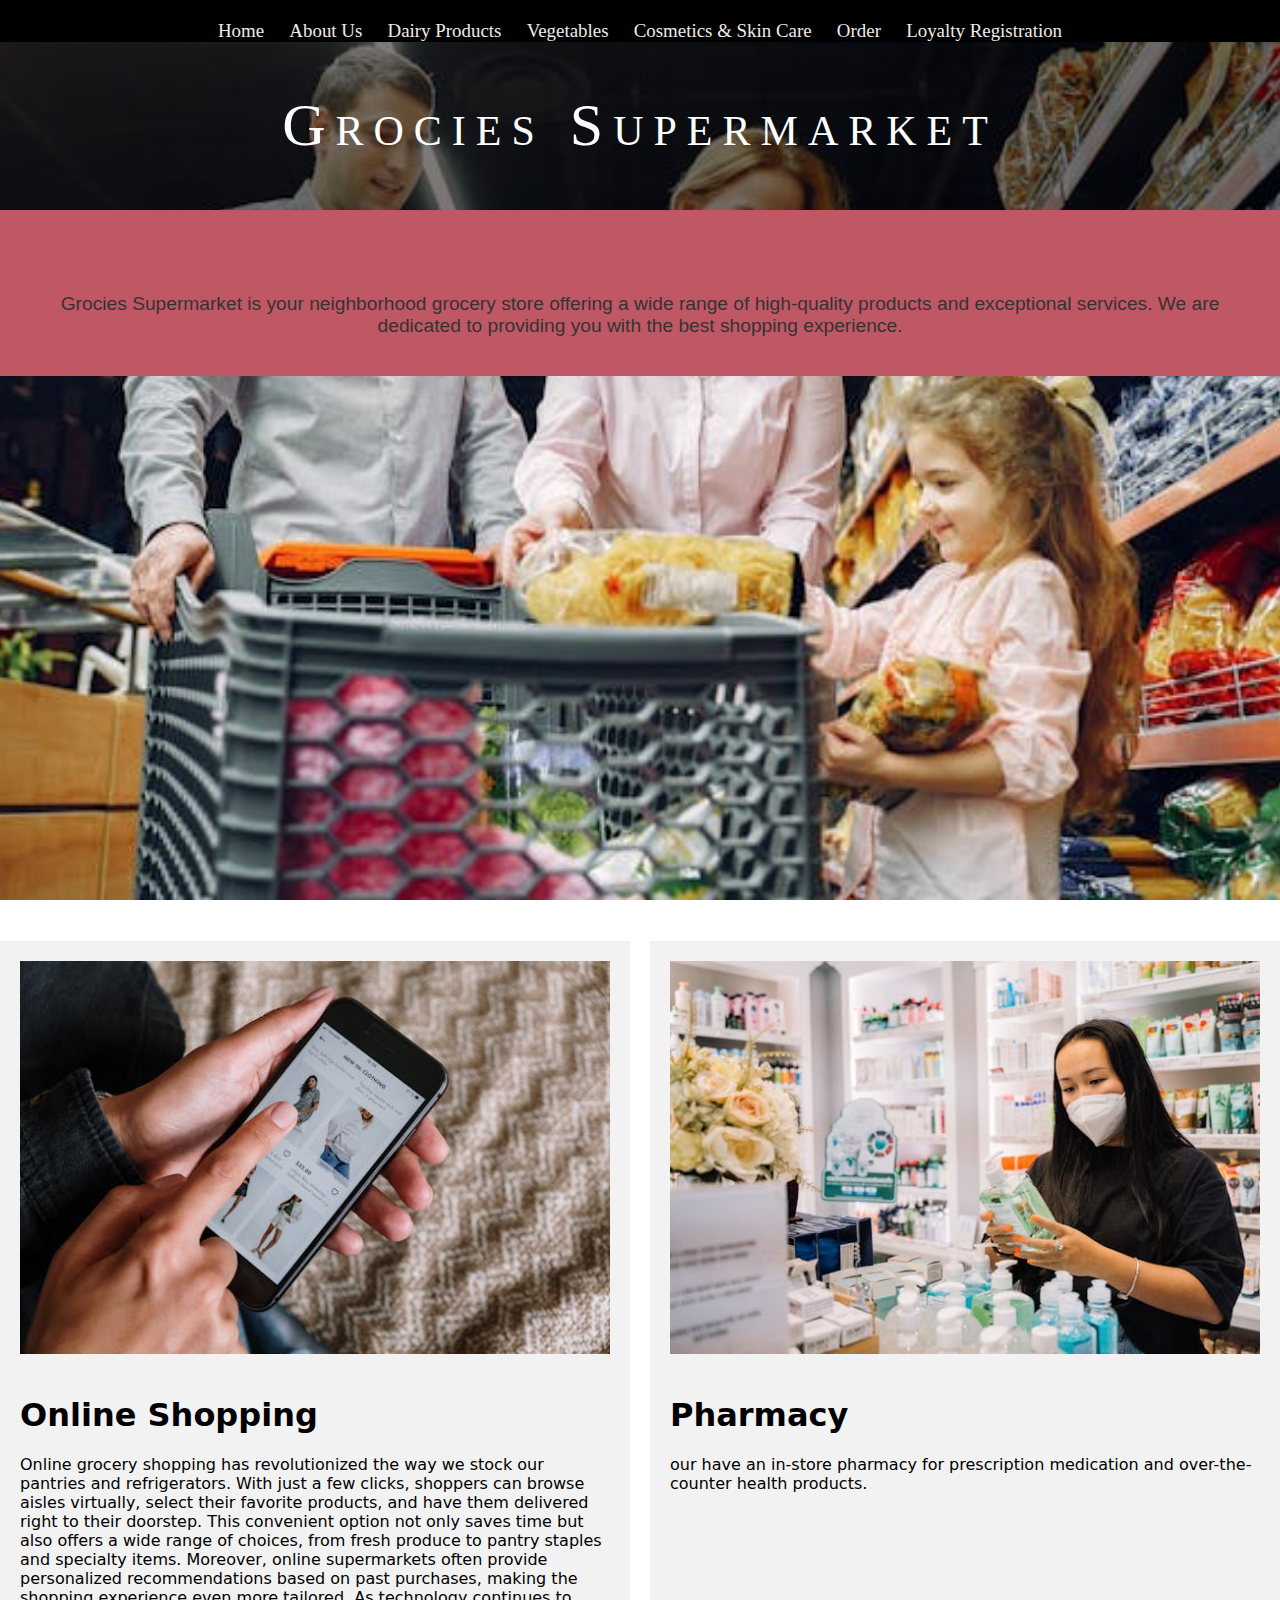
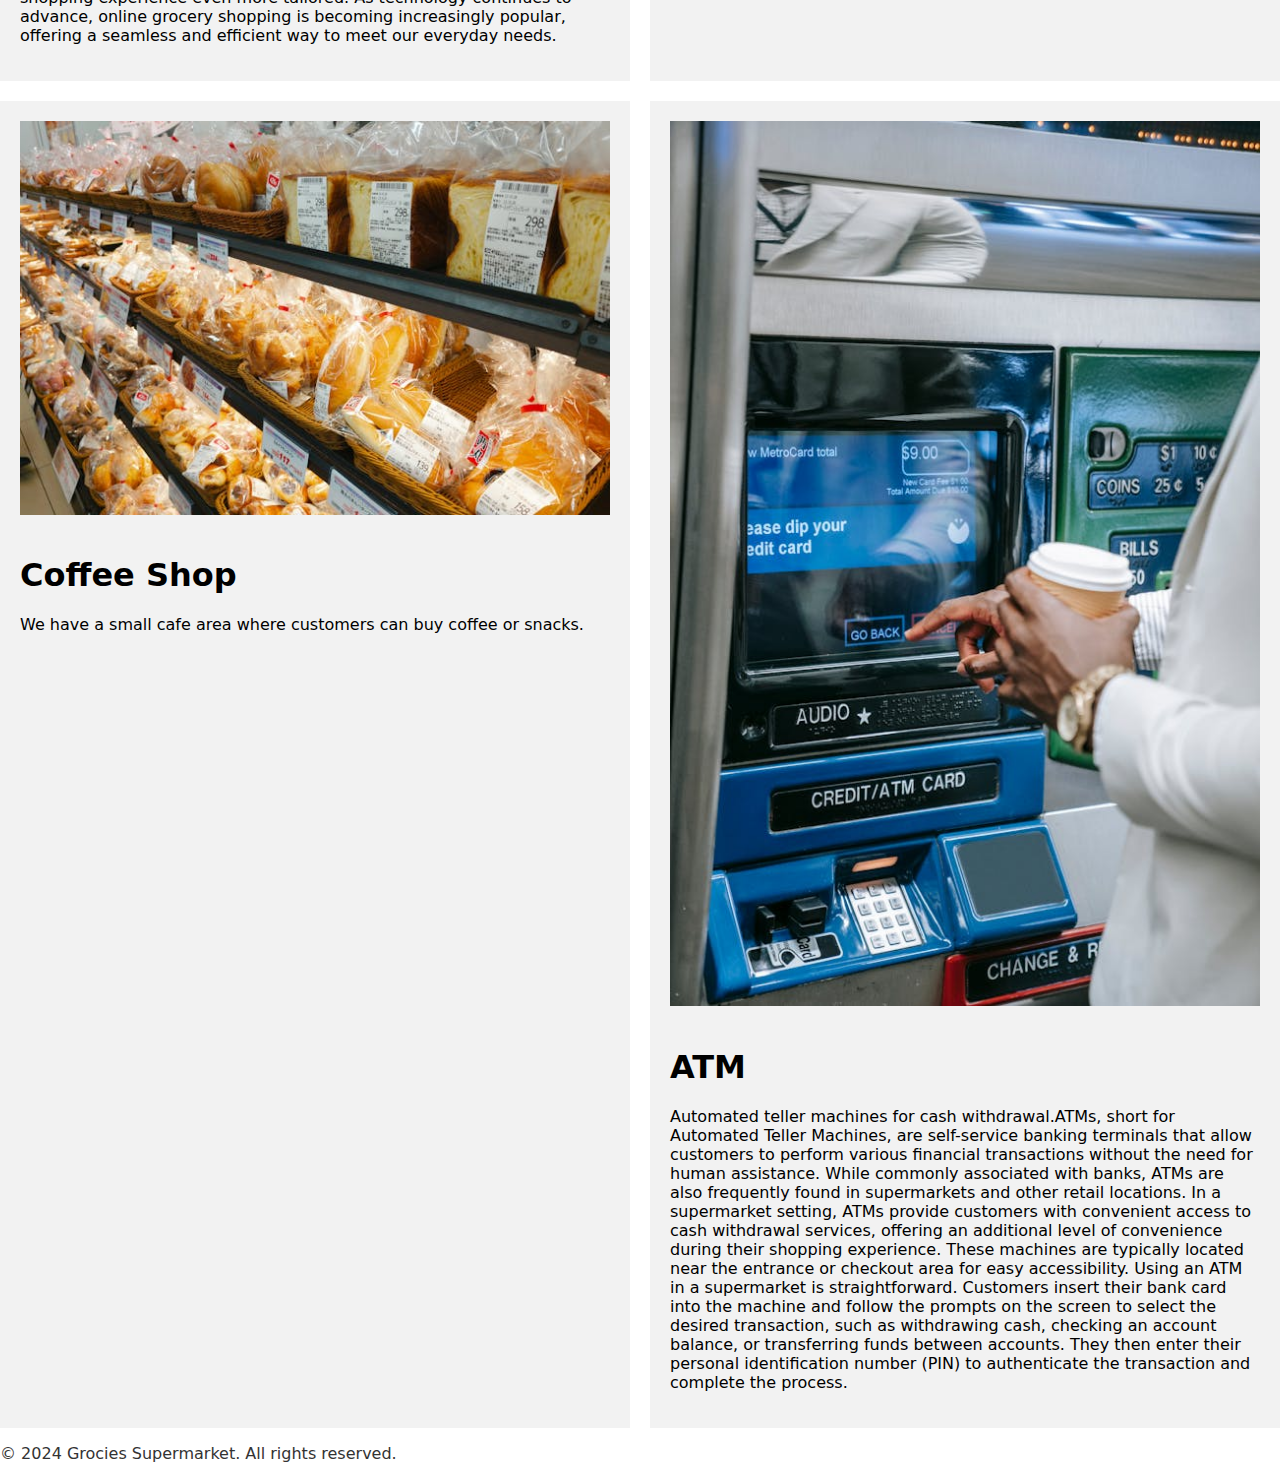
<file: index.html>
<!DOCTYPE html>
<html lang="en">
<head>
    <meta charset="UTF-8">
    <meta name="author" content="Your Name">
    <meta name="keywords" content="supermarket, groceries, dairy products, vegetables, cosmetics, order, loyalty">
    <meta name="description" content="Welcome to Grocies Supermarket - Your one-stop shop for all your grocery needs.">
    <meta name="viewport" content="width=device-width, initial-scale=1.0">
    <title>Grocies Supermarket</title>
    <link rel="stylesheet" href="home.css">
</head>
<body>
    <header>
        <nav>
            <ul>
                <li><a href="index.html">Home</a></li>
                <li><a href="about.html">About Us</a></li>
                <li><a href="Diary products.html">Dairy Products</a></li>
                <li><a href="vegetable.html">Vegetables</a></li>
                <li><a href="cosmetics.html">Cosmetics & Skin Care</a></li>
                <li><a href="order.html">Order</a></li>
                <li><a href="loyalty.html">Loyalty Registration</a></li>
            </ul>
        </nav>
    </header>

    <div class="parallax-container">
        <div class="page-title">Grocies Supermarket</div>
        <div class="container1">
            <div class="text-box">
                <p>Grocies Supermarket is your neighborhood grocery store offering a wide range of high-quality products and exceptional services. We are dedicated to providing you with the best shopping experience.</p>
            </div>
        </div>
    </div>
    
    <main>
        <div class="grid-container">
            <div class="grid-item">
                <img src="images/24.jpeg" alt="Image 1" class="image">
                <div class="text-box">
                    <h1>Online Shopping</h1>
                    <p>Online grocery shopping has revolutionized the way we stock our pantries and refrigerators. With just a few clicks, shoppers can browse aisles virtually, select their favorite products, and have them delivered right to their doorstep. This convenient option not only saves time but also offers a wide range of choices, from fresh produce to pantry staples and specialty items. Moreover, online supermarkets often provide personalized recommendations based on past purchases, making the shopping experience even more tailored. As technology continues to advance, online grocery shopping is becoming increasingly popular, offering a seamless and efficient way to meet our everyday needs.</p>
                </div>
            </div>
            <div class="grid-item">
                <img src="images/40.jpeg" alt="Image 2" class="image">
                <div class="text-box">
                    <h1>Pharmacy</h1>
                    <p>our have an in-store pharmacy for prescription medication and over-the-counter health products.</p>
                </div>
            </div>
            <div class="grid-item">
                <img src="images/27.jpeg" alt="Image 3" class="image">
                <div class="text-box">
                    <h1>Coffee Shop</h1>
                    <p>We have a small cafe area where customers can buy coffee or snacks.</p>
                </div>
            </div>
            <div class="grid-item ATM">
                <img src="images/41.jpeg" alt="Image 4" class="image">
                <div class="text-box">
                    <h1>ATM</h1>
                    <p>Automated teller machines for cash withdrawal.ATMs, short for Automated Teller Machines, are self-service banking terminals that allow customers to perform various financial transactions without the need for human assistance. While commonly associated with banks, ATMs are also frequently found in supermarkets and other retail locations.

                        In a supermarket setting, ATMs provide customers with convenient access to cash withdrawal services, offering an additional level of convenience during their shopping experience. These machines are typically located near the entrance or checkout area for easy accessibility.
                        
                        Using an ATM in a supermarket is straightforward. Customers insert their bank card into the machine and follow the prompts on the screen to select the desired transaction, such as withdrawing cash, checking an account balance, or transferring funds between accounts. They then enter their personal identification number (PIN) to authenticate the transaction and complete the process.
                        
                        </p>
                </div>
            </div>
            
    </main>
    
    
    <footer>
        <p>&copy; 2024 Grocies Supermarket. All rights reserved.</p>
    </footer>
</body>
</html>
</file>
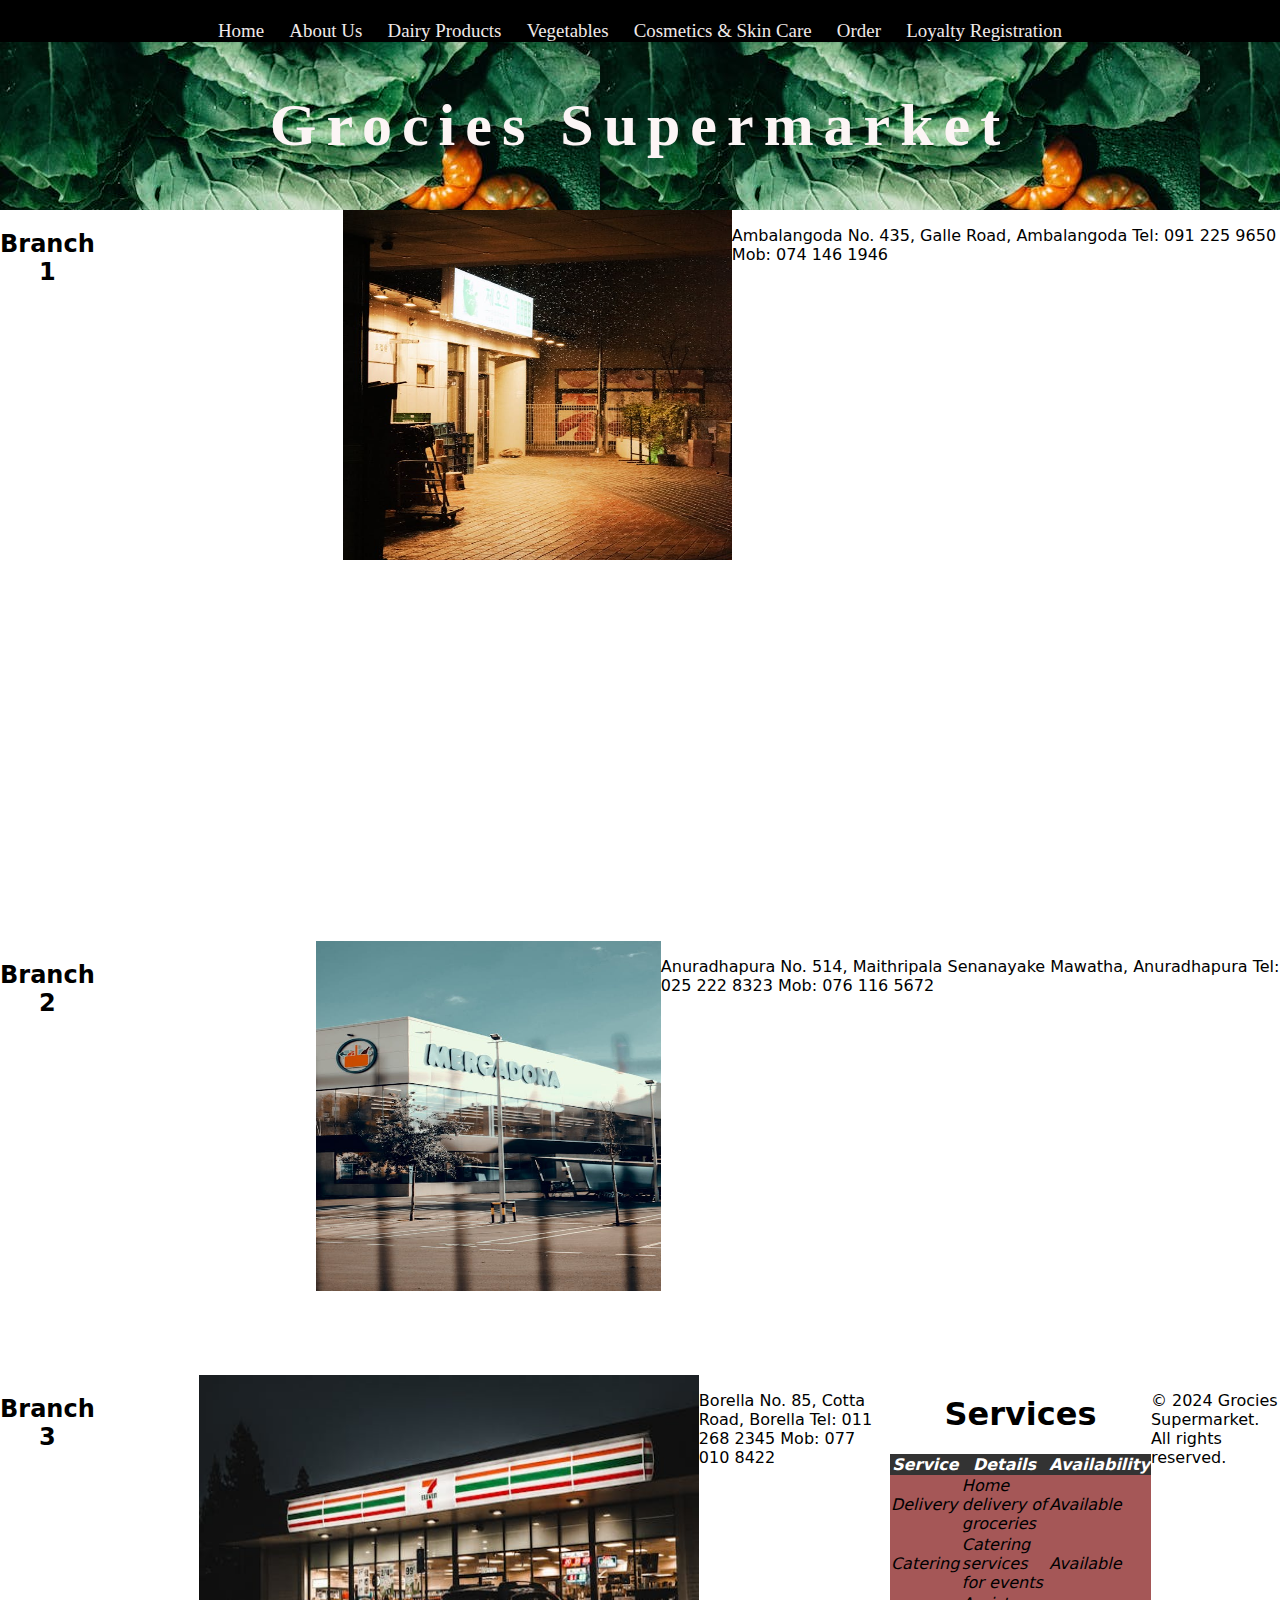
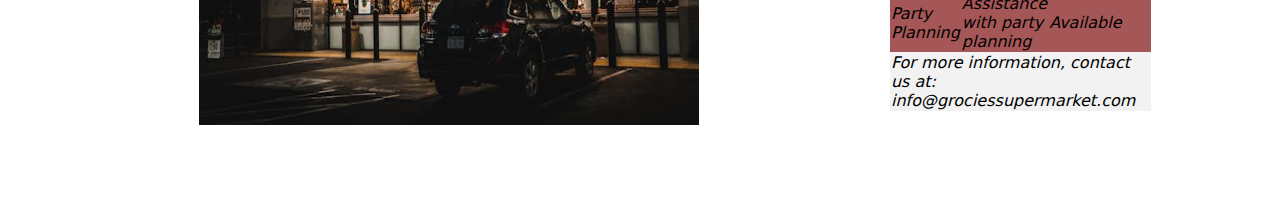
<file: about.html>
<!DOCTYPE html>
<html lang="en">
<head>
    <meta charset="UTF-8">
    <meta name="author" content="Your Name">
    <meta name="keywords" content="supermarket, groceries, dairy products, vegetables, cosmetics, order, loyalty">
    <meta name="description" content="Welcome to Grocies Supermarket - Your one-stop shop for all your grocery needs.">
    <meta name="viewport" content="width=device-width, initial-scale=1.0">
    <title>Grocies Supermarket</title>
    <link rel="stylesheet" href="About.css">
</head>
<body>
    <header>
        <nav>
            <ul>
                <li><a href="index.html">Home</a></li>
                <li><a href="about.html">About Us</a></li>
                <li><a href="Diary products.html">Dairy Products</a></li>
                <li><a href="vegetable.html">Vegetables</a></li>
                <li><a href="cosmetics.html">Cosmetics & Skin Care</a></li>
                <li><a href="oder.html">Order</a></li>
                <li><a href="loyality.html">Loyalty Registration</a></li>
            </ul>
        </nav>
    </header>
    <div class="parallax">
        <div class="page-title"> Grocies Supermarket</div>

    <section id="branches">
        
        <div class="branch">
            <h2>Branch 1</h2>
            <div class="content">
               <div class="map">
                <iframe src="https://www.google.com/maps/embed?pb=!1m18!1m12!1m3!1d31729.004914918463!2d80.03570856516095!3d6.247173260590827!2m3!1f0!2f0!3f0!3m2!1i1024!2i768!4f13.1!3m3!1m2!1s0x3ae1822ba5da53a1%3A0xe1ca72d5d96668ec!2sAmbalangoda!5e0!3m2!1sen!2slk!4v1714882065945!5m2!1sen!2slk" width="600" height="450" style="border:0;" allowfullscreen="" loading="lazy" referrerpolicy="no-referrer-when-downgrade"></iframe>
               </div>
            </div>    
            <img src="images/11.jpeg" alt="Branch 1 Image"width="500" height="350">
            <div class="box">
            <p>Ambalangoda
                No. 435, Galle Road, Ambalangoda
                Tel: 091 225 9650
                Mob: 074 146 1946</p>
            </div>   
        </div>
        </div>
        <div class="branch">
            <h2>Branch 2</h2>
            <div class="content">
               <div class="map">
                <iframe src="https://www.google.com/maps/embed?pb=!1m18!1m12!1m3!1d126325.51655894791!2d80.3209110698597!3d8.335313209410511!2m3!1f0!2f0!3f0!3m2!1i1024!2i768!4f13.1!3m3!1m2!1s0x3afcf4f99360e159%3A0xc111fe9ebc6dcf0e!2sAnuradhapura!5e0!3m2!1sen!2slk!4v1714882159571!5m2!1sen!2slk" width="600" height="450" style="border:0;" allowfullscreen="" loading="lazy" referrerpolicy="no-referrer-when-downgrade"></iframe>
               </div>
            </div>   
            <img src="images/12.jpeg" alt="Branch 2 Image" width="500" height="350">
            <div class="box">
            <p>Anuradhapura
                No. 514, Maithripala Senanayake Mawatha, Anuradhapura
                Tel: 025 222 8323
                Mob: 076 116 5672</p>
           </div>
        </div>
            <div class="branch">
                <h2>Branch 3</h2>
                <div class="content">
                  <div class="map">
                    <iframe src="https://www.google.com/maps/embed?pb=!1m18!1m12!1m3!1d15843.268618134734!2d79.86864593759854!3d6.912453391257354!2m3!1f0!2f0!3f0!3m2!1i1024!2i768!4f13.1!3m3!1m2!1s0x3ae259a291b991db%3A0xe37fc789128a67fc!2sColombo%2008%2C%20Colombo!5e0!3m2!1sen!2slk!4v1714809810687!5m2!1sen!2slk" width="600" height="450" style="border:0;" allowfullscreen="" loading="lazy" referrerpolicy="no-referrer-when-downgrade"></iframe>
                   </div>
                </div>   
                <img src="images/10.jpeg" alt="Branch 3 Image" width="500" height="350">
                <div class="box">
                <p>Borella
                    No. 85, Cotta Road, Borella
                    Tel: 011 268 2345
                    Mob: 077 010 8422</p>
                </div>            
    </section>

   
    <section id="services">
        <h1>Services</h1>
        <table>
            <thead>
                <tr>
                    <th>Service</th>
                    <th>Details</th>
                    <th>Availability</th>
                </tr>
            </thead>
            <tbody>
                <tr>
                    <td>Delivery</td>
                    <td>Home delivery of groceries</td>
                    <td>Available</td>
                </tr>
                <tr>
                    <td>Catering</td>
                    <td>Catering services for events</td>
                    <td>Available</td>
                </tr>
                <tr>
                    <td>Party Planning</td>
                    <td>Assistance with party planning</td>
                    <td>Available</td>
                </tr>
            </tbody>
            <tfoot>
                <tr>
                    <td colspan="3">For more information, contact us at: info@grociessupermarket.com</td>
                </tr>
            </tfoot>
        </table>
    </section>

    <footer>
        <p>&copy; 2024 Grocies Supermarket. All rights reserved.</p>
    </footer>
</body>
</html>
</file>
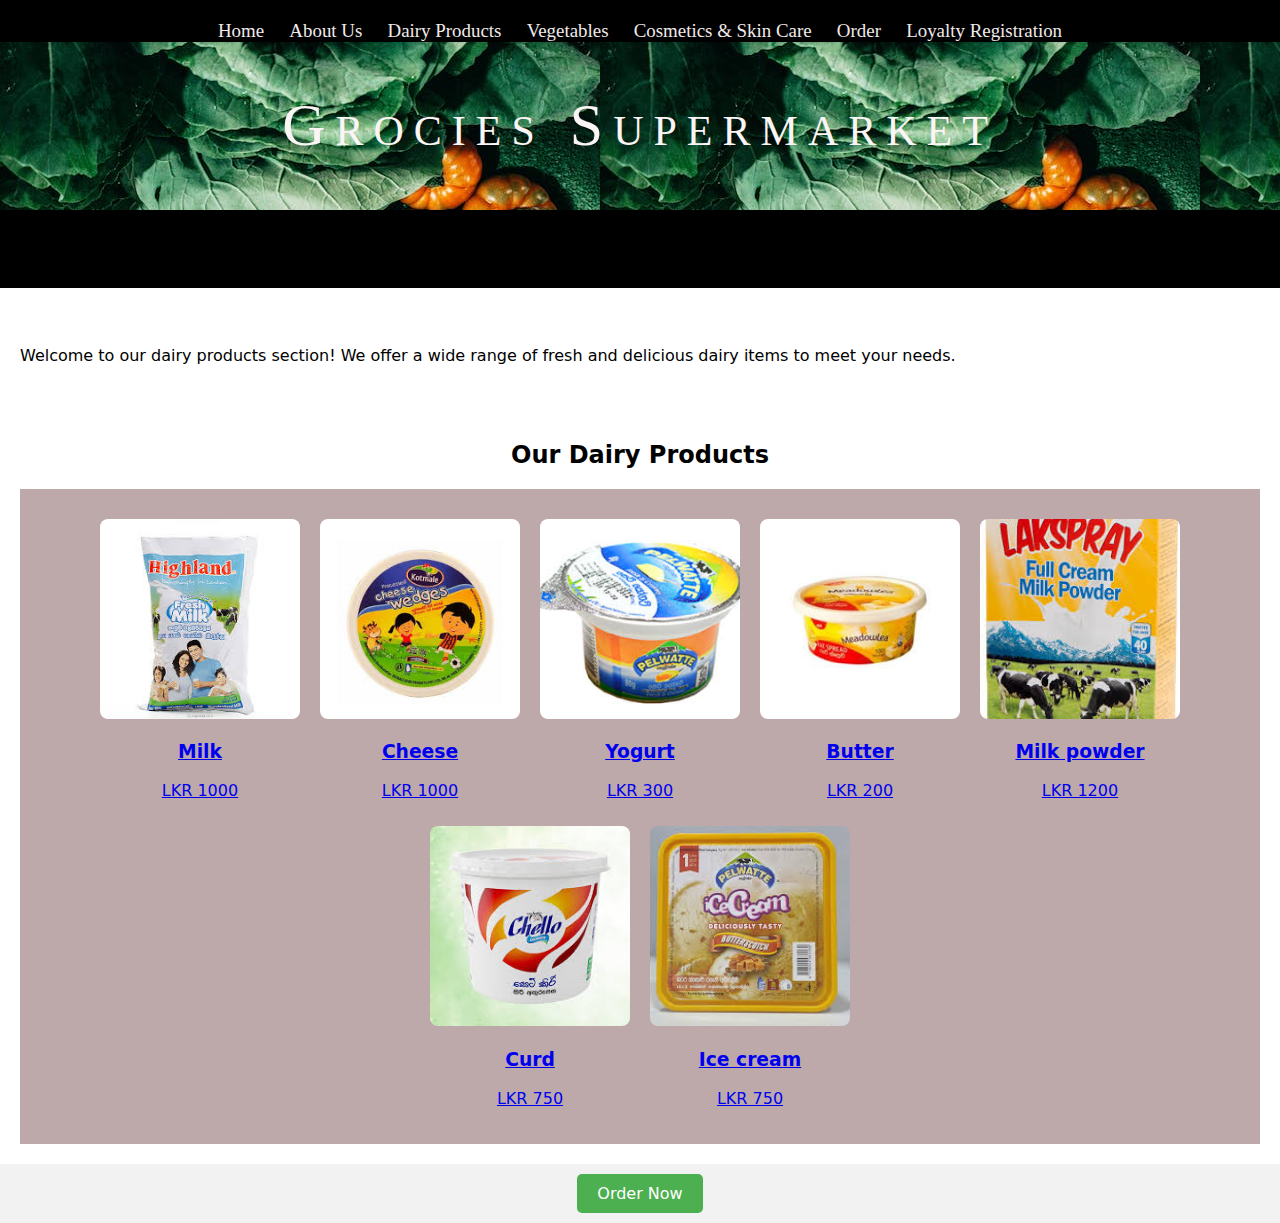
<file: Diary products.html>
<!DOCTYPE html>
<html lang="en">
<head>
    <meta charset="UTF-8">
    <meta name="author" content="Your Name">
    <meta name="keywords" content="supermarket, groceries, dairy products, vegetables, cosmetics, order, loyalty">
    <meta name="description" content="Welcome to Grocies Supermarket - Your one-stop shop for all your grocery needs.">
    <meta name="viewport" content="width=device-width, initial-scale=1.0">
    <title>Grocies Supermarket</title>
    <link rel="stylesheet" href="diary products.css">
</head>
<body>
    <header>
        <nav>
            <ul>
                <li><a href="index.html">Home</a></li>
                <li><a href="about.html">About Us</a></li>
                <li><a href="Diary products.html">Dairy Products</a></li>
                <li><a href="vegetable.html">Vegetables</a></li>
                <li><a href="cosmetics.html">Cosmetics & Skin Care</a></li>
                <li><a href="oder.html">Order</a></li>
                <li><a href="loyality.html">Loyalty Registration</a></li>
            </ul>
        </nav>
    </header>
    <div class="parallax">
        <div class="page-title"> Grocies Supermarket</div>


    <header>
        <h1>Dairy Products</h1>
    </header>
    
    <section class="intro">
        <p>Welcome to our dairy products section! We offer a wide range of fresh and delicious dairy items to meet your needs.</p>
    </section>
    
    <section class="products">
        <h2>Our Dairy Products</h2>
        <div class="product-container">
            <a href="oder.html" class="Dairy">
                <div class="product">
                    <img src="images/36.jpeg" alt="Milk">
                    <h3>Milk</h3>
                    <p>LKR 1000</p>
                </div>
            </a>
            <a href="oder.html" class="Dairy">
                <div class="product">
                    <img src="images/33.jpeg" alt="Cheese">
                    <h3>Cheese</h3>
                    <p>LKR 1000</p>
                </div>
            </a>
            <a href="oder.html" class="Dairy">
                <div class="product">
                    <img src="images/30.jpeg" alt="Yogurt">
                    <h3>Yogurt</h3>
                    <p>LKR 300</p>
                </div>
            </a>
            <a href="oder.html" class="Dairy">
                <div class="product">
                    <img src="images/32.jpeg" alt="Butter">
                    <h3>Butter</h3>
                    <p>LKR 200</p>
                </div>
            </a>
            <a href="oder.html" class="Dairy">
                <div class="product">
                    <img src="images/29.jpeg" alt="Milk powder">
                    <h3>Milk powder</h3>
                    <p>LKR 1200</p>
                </div>
            </a>
            <a href="oder.html" class="Dairy">
                <div class="product">
                    <img src="images/31.jpeg" alt="Curd">
                    <h3>Curd</h3>
                    <p>LKR 750</p>
                </div>
            </a>
            <a href="oder.html" class="Dairy">
                <div class="product">
                    <img src="images/37.jpeg" alt="Ice cream">
                    <h3>Ice cream</h3>
                    <p>LKR 750</p>
                </div>
            </a>
        </div>
    </section>
    
    
    <footer>
        <a href="oder.html">Order Now</a>
    </footer>
</body>
</html>
</file>
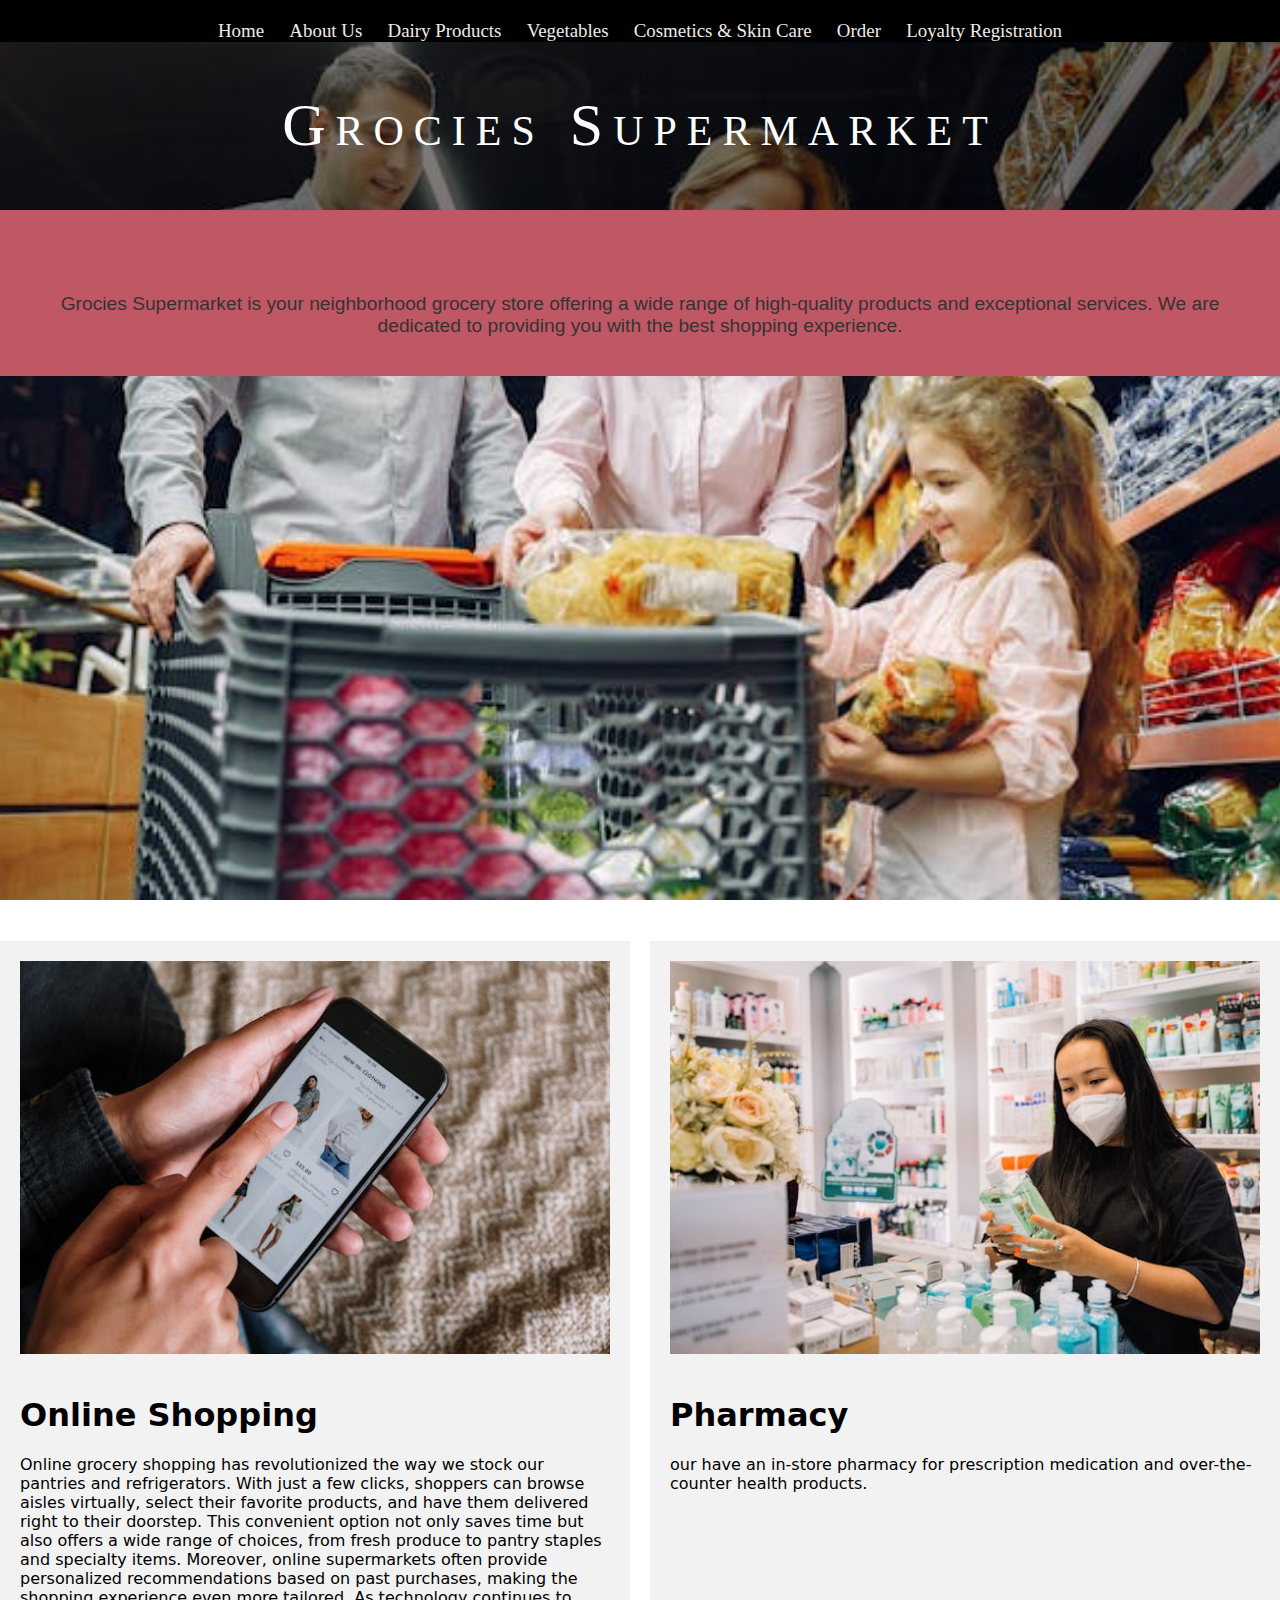
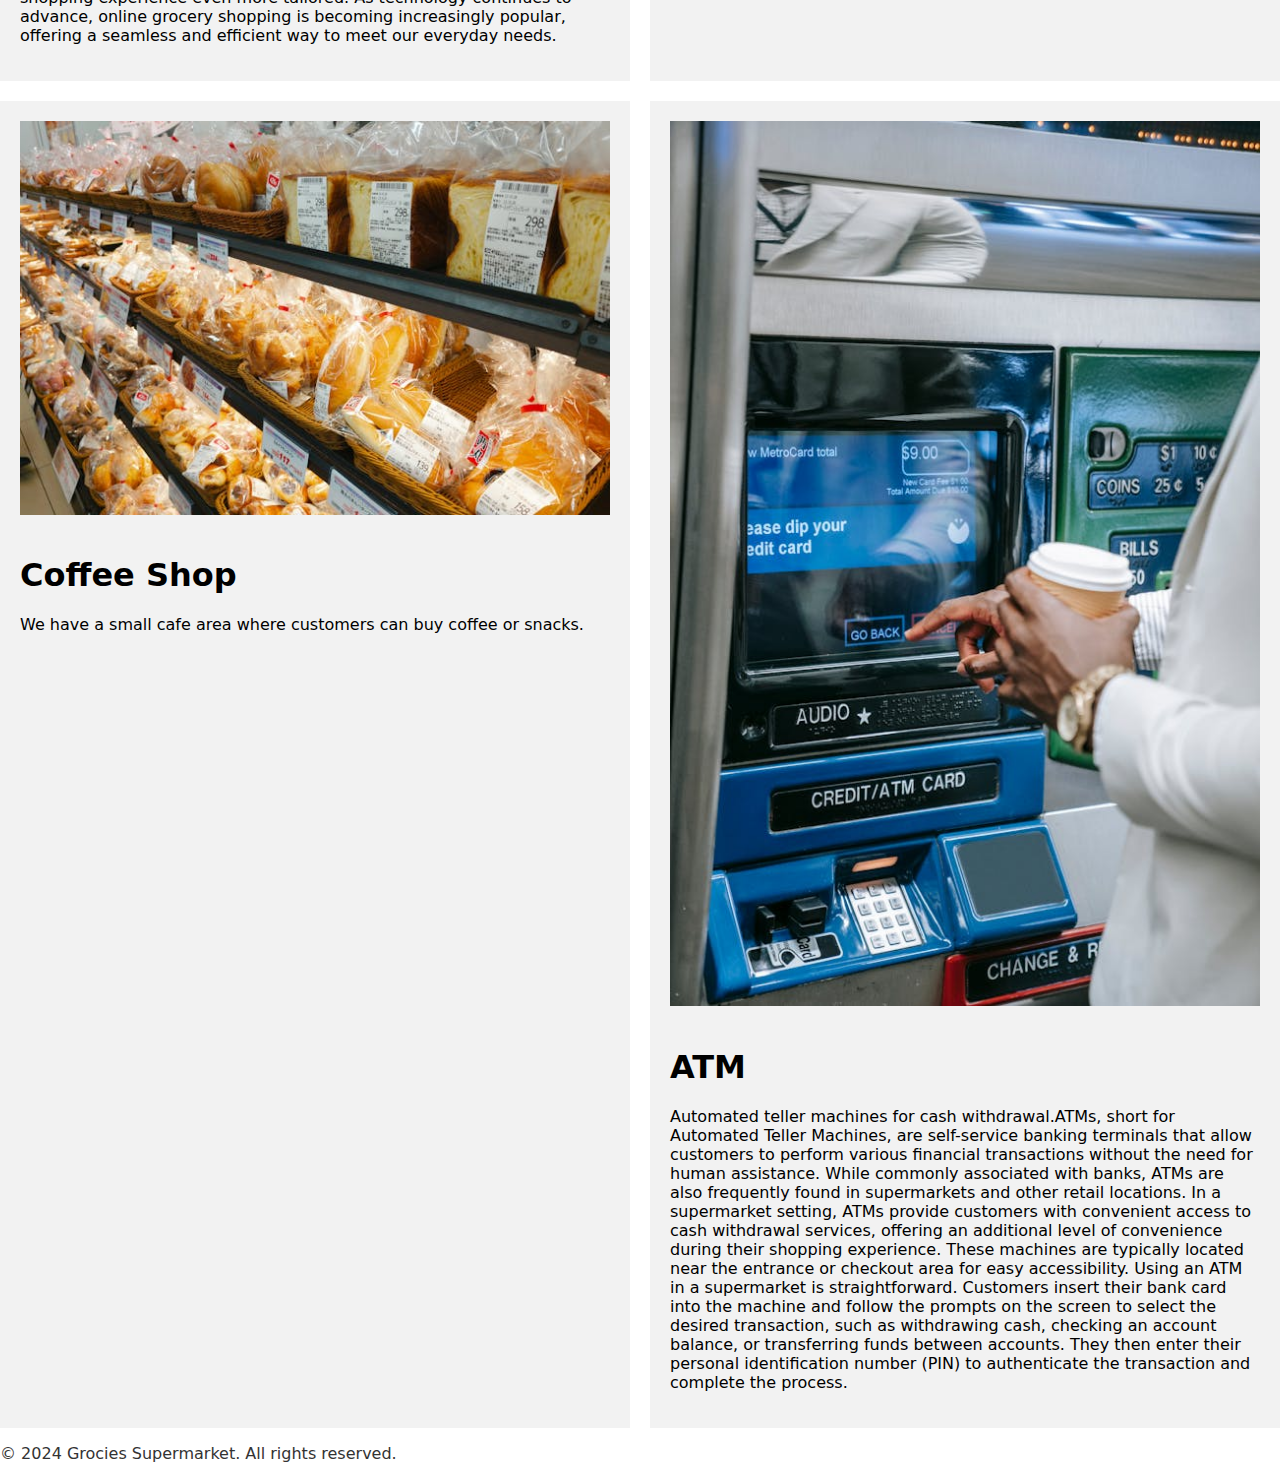
<file: home.html>
<!DOCTYPE html>
<html lang="en">
<head>
    <meta charset="UTF-8">
    <meta name="author" content="Your Name">
    <meta name="keywords" content="supermarket, groceries, dairy products, vegetables, cosmetics, order, loyalty">
    <meta name="description" content="Welcome to Grocies Supermarket - Your one-stop shop for all your grocery needs.">
    <meta name="viewport" content="width=device-width, initial-scale=1.0">
    <title>Grocies Supermarket</title>
    <link rel="stylesheet" href="home.css">
</head>
<body>
    <header>
        <nav>
            <ul>
                <li><a href="home.html">Home</a></li>
                <li><a href="about.html">About Us</a></li>
                <li><a href="Diary products.html">Dairy Products</a></li>
                <li><a href="vegetable.html">Vegetables</a></li>
                <li><a href="cosmetics.html">Cosmetics & Skin Care</a></li>
                <li><a href="order.html">Order</a></li>
                <li><a href="loyalty.html">Loyalty Registration</a></li>
            </ul>
        </nav>
    </header>

    <div class="parallax-container">
        <div class="page-title">Grocies Supermarket</div>
        <div class="container1">
            <div class="text-box">
                <p>Grocies Supermarket is your neighborhood grocery store offering a wide range of high-quality products and exceptional services. We are dedicated to providing you with the best shopping experience.</p>
            </div>
        </div>
    </div>
    
    <main>
        <div class="grid-container">
            <div class="grid-item">
                <img src="images/24.jpeg" alt="Image 1" class="image">
                <div class="text-box">
                    <h1>Online Shopping</h1>
                    <p>Online grocery shopping has revolutionized the way we stock our pantries and refrigerators. With just a few clicks, shoppers can browse aisles virtually, select their favorite products, and have them delivered right to their doorstep. This convenient option not only saves time but also offers a wide range of choices, from fresh produce to pantry staples and specialty items. Moreover, online supermarkets often provide personalized recommendations based on past purchases, making the shopping experience even more tailored. As technology continues to advance, online grocery shopping is becoming increasingly popular, offering a seamless and efficient way to meet our everyday needs.</p>
                </div>
            </div>
            <div class="grid-item">
                <img src="images/40.jpeg" alt="Image 2" class="image">
                <div class="text-box">
                    <h1>Pharmacy</h1>
                    <p>our have an in-store pharmacy for prescription medication and over-the-counter health products.</p>
                </div>
            </div>
            <div class="grid-item">
                <img src="images/27.jpeg" alt="Image 3" class="image">
                <div class="text-box">
                    <h1>Coffee Shop</h1>
                    <p>We have a small cafe area where customers can buy coffee or snacks.</p>
                </div>
            </div>
            <div class="grid-item ATM">
                <img src="images/41.jpeg" alt="Image 4" class="image">
                <div class="text-box">
                    <h1>ATM</h1>
                    <p>Automated teller machines for cash withdrawal.ATMs, short for Automated Teller Machines, are self-service banking terminals that allow customers to perform various financial transactions without the need for human assistance. While commonly associated with banks, ATMs are also frequently found in supermarkets and other retail locations.

                        In a supermarket setting, ATMs provide customers with convenient access to cash withdrawal services, offering an additional level of convenience during their shopping experience. These machines are typically located near the entrance or checkout area for easy accessibility.
                        
                        Using an ATM in a supermarket is straightforward. Customers insert their bank card into the machine and follow the prompts on the screen to select the desired transaction, such as withdrawing cash, checking an account balance, or transferring funds between accounts. They then enter their personal identification number (PIN) to authenticate the transaction and complete the process.
                        
                        </p>
                </div>
            </div>
            
    </main>
    
    
    <footer>
        <p>&copy; 2024 Grocies Supermarket. All rights reserved.</p>
    </footer>
</body>
</html>
</file>
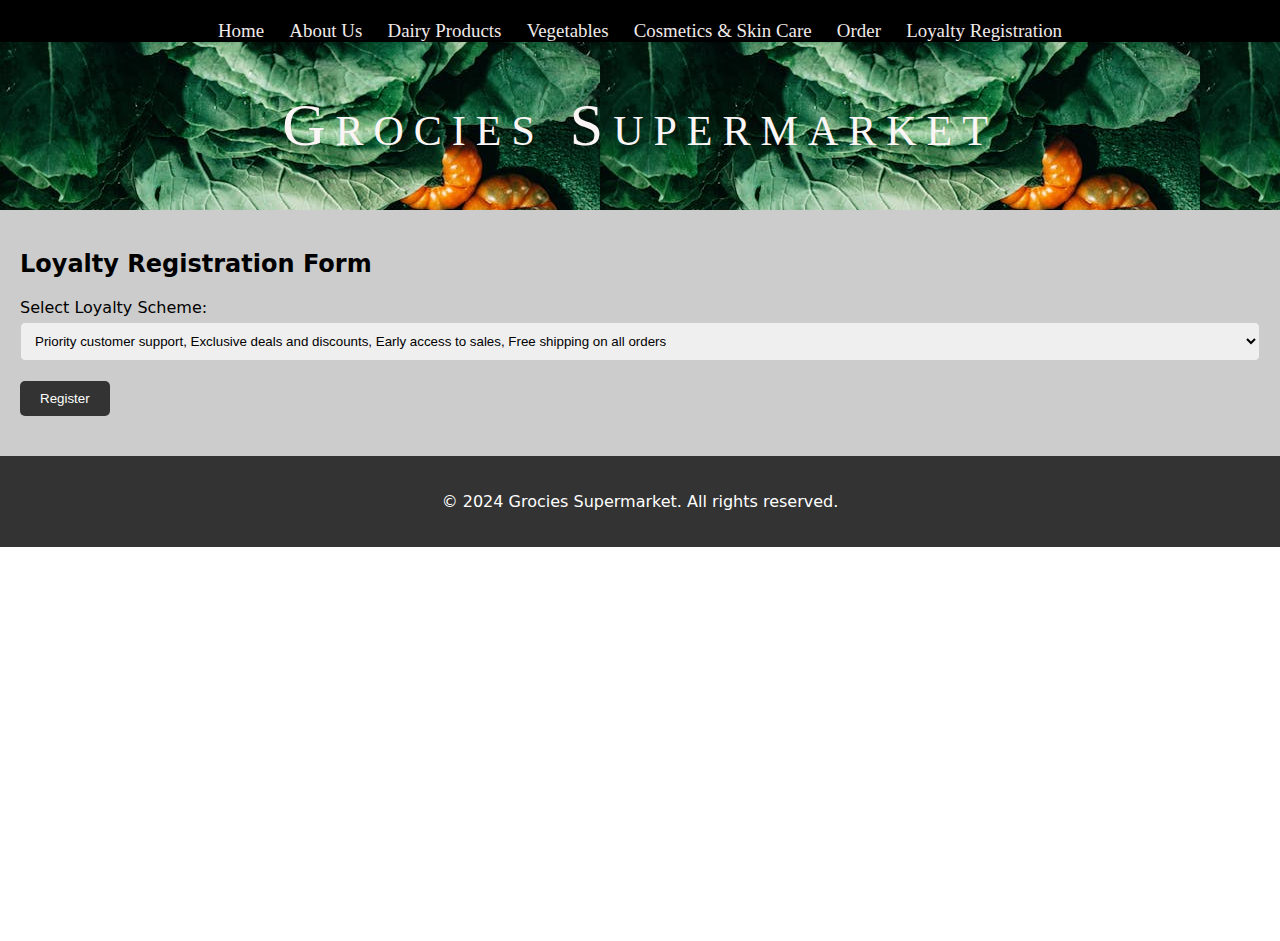
<file: loyality.html>
<!DOCTYPE html>
<html lang="en">
<head>
    <meta charset="UTF-8">
    <meta name="author" content="Your Name">
    <meta name="keywords" content="supermarket, groceries, dairy products, vegetables, cosmetics, order, loyalty">
    <meta name="description" content="Welcome to Grocies Supermarket - Your one-stop shop for all your grocery needs.">
    <meta name="viewport" content="width=device-width, initial-scale=1.0">
    <title>Grocies Supermarket</title>
    <link rel="stylesheet" href="loyality.css">
</head>
<body>
    <header>
        <nav>
            <ul>
                <li><a href="index.html">Home</a></li>
                <li><a href="about.html">About Us</a></li>
                <li><a href="Diary products.html">Dairy Products</a></li>
                <li><a href="vegetable.html">Vegetables</a></li>
                <li><a href="cosmetics.html">Cosmetics & Skin Care</a></li>
                <li><a href="oder.html">Order</a></li>
                <li><a href="loyality.html">Loyalty Registration</a></li>
            </ul>
        </nav>
    </header>
    <div class="parallax">
        <div class="page-title"> Grocies Supermarket</div>

    <section class="loyalty-form">
        <h2>Loyalty Registration Form</h2>
        <form action="#" method="post">
            <div class="form-group">
                <label for="loyalty-scheme">Select Loyalty Scheme:</label>
                <select id="loyalty-scheme" name="loyalty-scheme" required>
                    <optgroup label="Gold Membership">
                        <option value="gold">Priority customer support, Exclusive deals and discounts, Early access to sales, Free shipping on all orders</option>
                    </optgroup>
                    <optgroup label="Silver Membership">
                        <option value="silver">Discounts on selected items, Birthday discounts, Points for every purchase, Access to member-only events</option>
                    </optgroup>
                    <optgroup label="Bronze Membership">
                        <option value="bronze">Occasional discounts, Points for every purchase, Birthday rewards</option>
                    </optgroup>
                </select>
            </div>
            
            <div class="form-group">
                <input type="submit" value="Register">
            </div>
        </form>
    </section>
    <footer>
        <p>&copy; 2024 Grocies Supermarket. All rights reserved.</p>
    </footer>
</body>
</html>
</file>
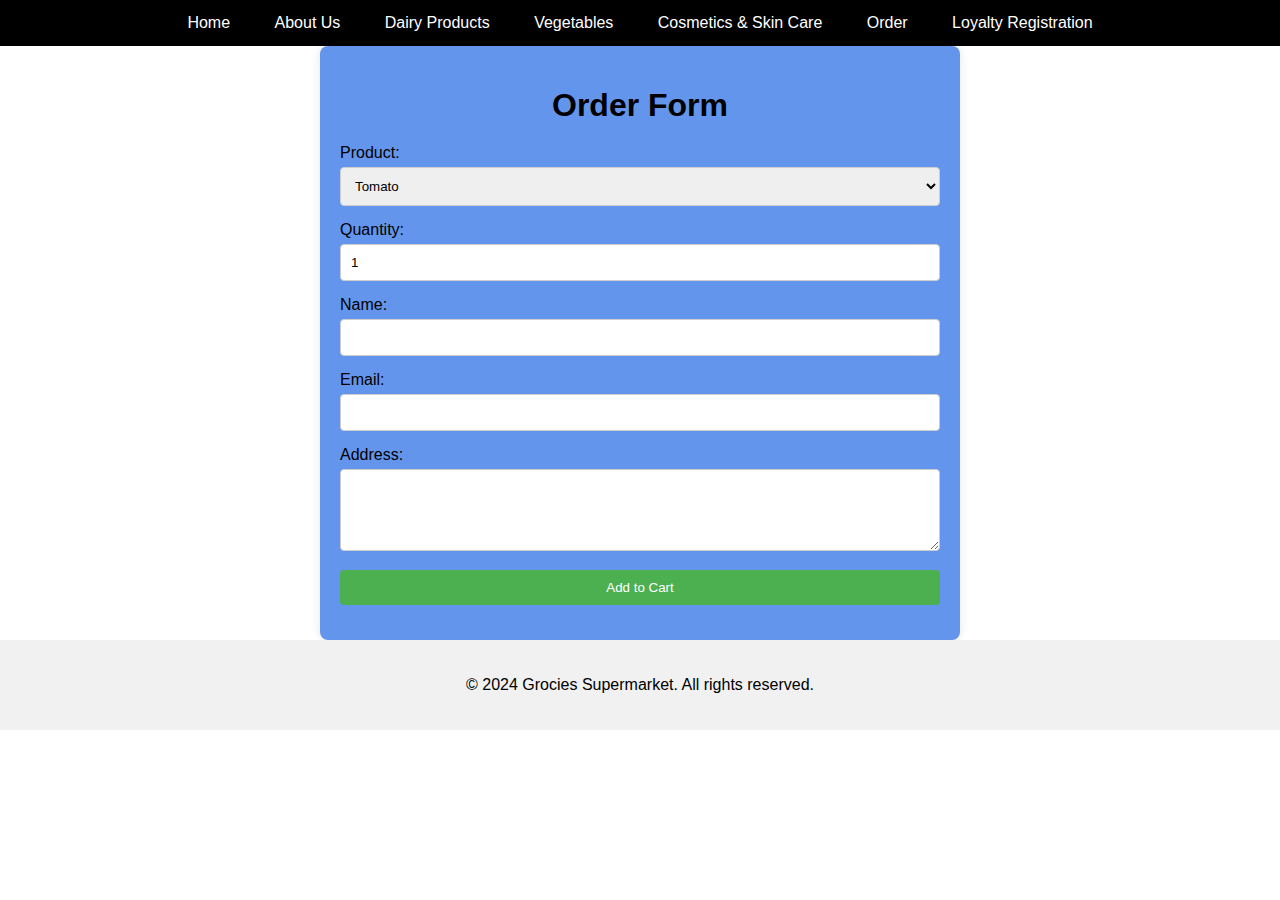
<file: oder.html>
<!DOCTYPE html>
<html lang="en">
<head>
    <meta charset="UTF-8">
    <meta name="author" content="Your Name">
    <meta name="keywords" content="supermarket, groceries, order, shopping cart">
    <meta name="description" content="Order your favorite products from Grocies Supermarket.">
    <meta name="viewport" content="width=device-width, initial-scale=1.0">
    <title>Order Page</title>
    <link rel="stylesheet" href="oder.css">
</head>
<body>
    <header>
        <nav>
            <ul>
                <li><a href="index.html">Home</a></li>
                <li><a href="about.html">About Us</a></li>
                <li><a href="Diary products.html">Dairy Products</a></li>
                <li><a href="vegetable.html">Vegetables</a></li>
                <li><a href="cosmetics.html">Cosmetics & Skin Care</a></li>
                <li><a href="oder.html">Order</a></li>
                <li><a href="loyality.html">Loyalty Registration</a></li>
            </ul>
        </nav>
    </header>
    
    <main>
        <section class="order-form">
            <h1>Order Form</h1>
            <form action="submit_order.html" method="post">
                <div class="form-group">
                    <label for="product">Product:</label>
                    <select id="product" name="product">
                        <optgroup label="Vegetables">
                            <option value="tomato">Tomato</option>
                            <option value="Lettuce">Lettuce</option>
                            <option value="Cucumber">Cucumber</option>
                            <option value="Pumkin">Pumkin</option>
                            <option value="Bell peper">Bell peper</option>
                            <option value="Broccoli">Broccoli</option>
                           
                           
                        </optgroup>
                        <optgroup label="Dairy Products">
                            <option value="milk">Milk</option>
                            <option value="cheese">Cheese</option>
                            <option value="yogurt">Yogurt</option>
                            <option value="Curd">Curd</option>
                            <option value="ice cream">ice cream</option>
                            <option value="milk powder">milk powder</option>
                            <option value="Butter">Butter</option>
                          
                        </optgroup>
                        <optgroup label="Cosmetics">
                            <option value="lipstick">Lipstick</option>
                            <option value="mascara">Mascara</option>
                            <option value="foundation">Foundation</option>
                            <option value="eyeshadow">Eyeshadow Palette</option>
                          
                        </optgroup>
                    </select>
                </div>
                <div class="form-group">
                    <label for="quantity">Quantity:</label>
                    <input type="number" id="quantity" name="quantity" min="1" max="100" value="1">
                </div>
                <div class="form-group">
                    <label for="name">Name:</label>
                    <input type="text" id="name" name="name" required>
                </div>
                <div class="form-group">
                    <label for="email">Email:</label>
                    <input type="email" id="email" name="email" required>
                </div>
                <div class="form-group">
                    <label for="address">Address:</label>
                    <textarea id="address" name="address" rows="4" required></textarea>
                </div>
                <div class="form-group">
                    <button type="submit">Add to Cart</button>
                </div>
            </form>
        </section>
    </main>
    
    <footer>
        <p>&copy; 2024 Grocies Supermarket. All rights reserved.</p>
    </footer>
</body>
</html>
</file>
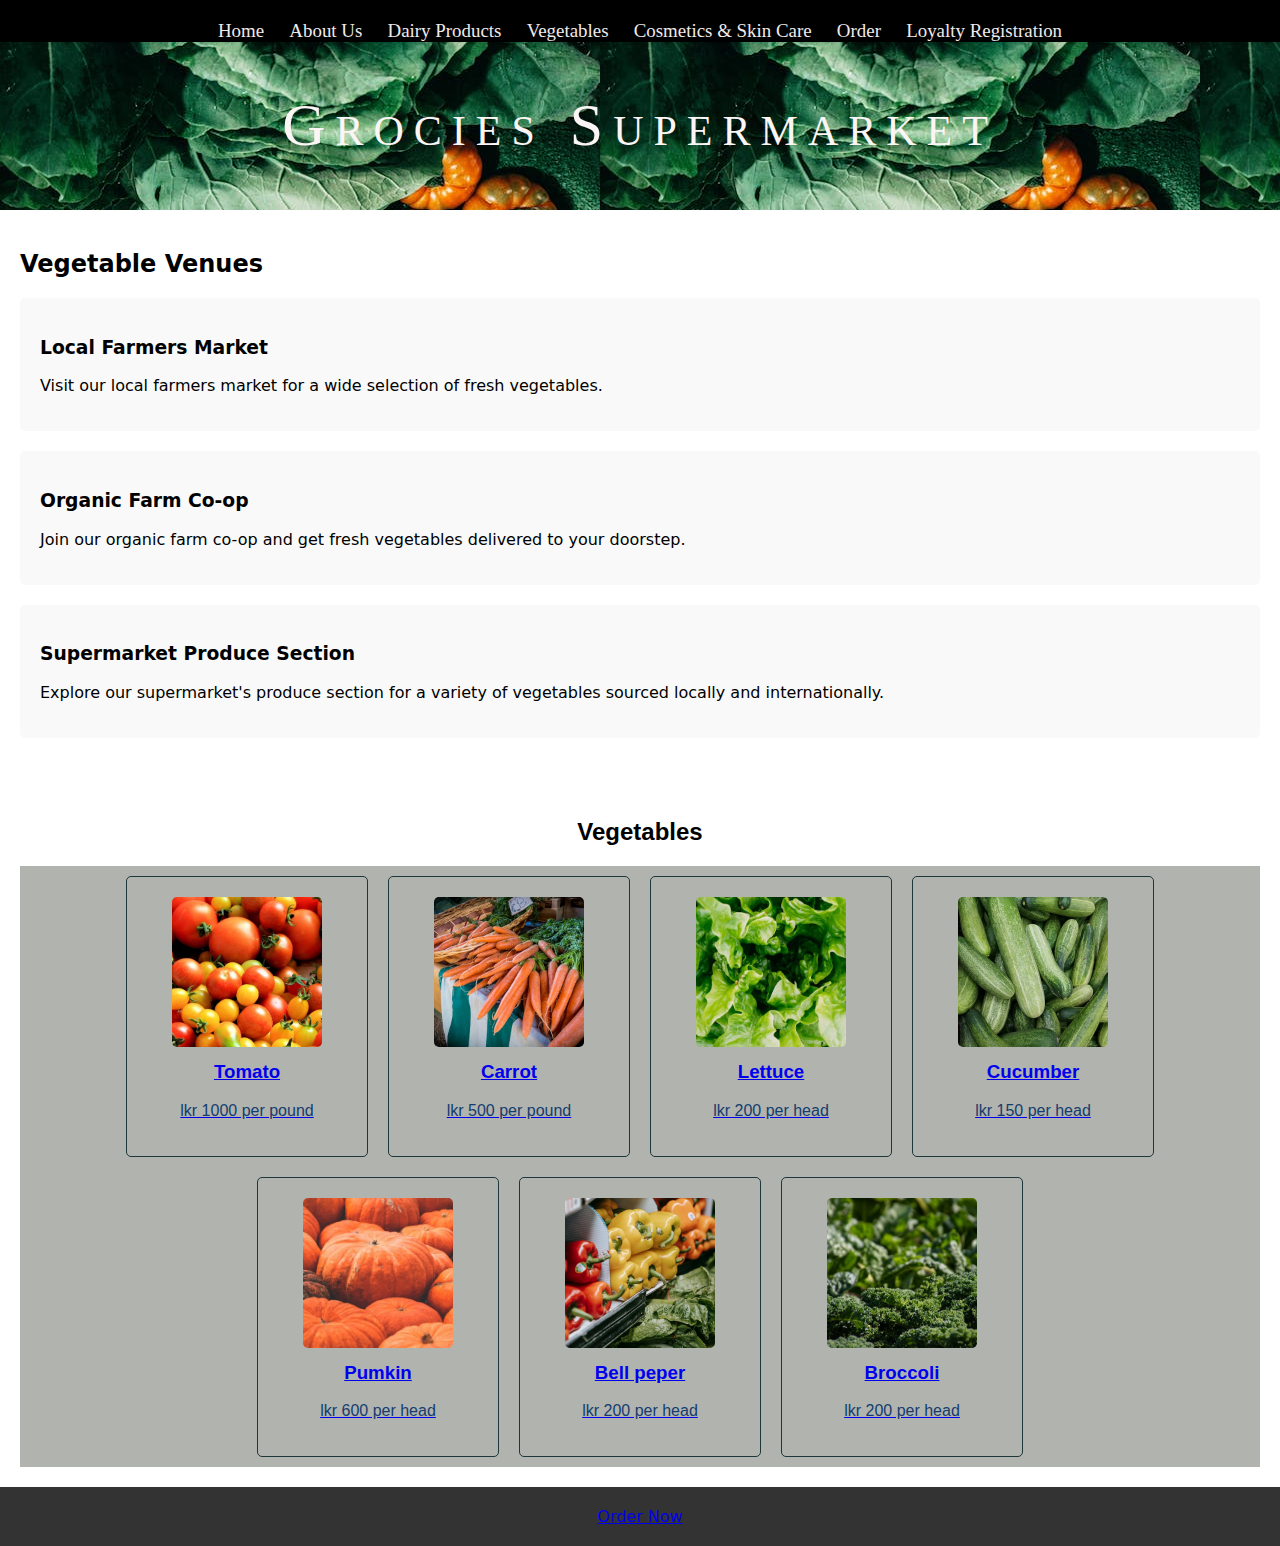
<file: vegetable.html>
<!DOCTYPE html>
<html lang="en">
<head>
    <meta charset="UTF-8">
    <meta name="author" content="Your Name">
    <meta name="keywords" content="supermarket, groceries, dairy products, vegetables, cosmetics, order, loyalty">
    <meta name="description" content="Welcome to Grocies Supermarket - Your one-stop shop for all your grocery needs.">
    <meta name="viewport" content="width=device-width, initial-scale=1.0">
    <title>Grocies Supermarket</title>
    <link rel="stylesheet" href="vegtables.css">
</head>
<body>
    <header>
        <nav>
            <ul>
                <li><a href="index.html">Home</a></li>
                <li><a href="about.html">About Us</a></li>
                <li><a href="Diary products.html">Dairy Products</a></li>
                <li><a href="vegetable.html">Vegetables</a></li>
                <li><a href="cosmetics.html">Cosmetics & Skin Care</a></li>
                <li><a href="oder.html">Order</a></li>
                <li><a href="loyality.html">Loyalty Registration</a></li>
            </ul>
        </nav>
    </header>
    <div class="parallax">
        <div class="page-title"> Grocies Supermarket</div>

    <section class="venues">
        <h2>Vegetable Venues</h2>
        <div class="venue">
            <h3>Local Farmers Market</h3>
            <p>Visit our local farmers market for a wide selection of fresh vegetables.</p>
        </div>
        <div class="venue">
            <h3>Organic Farm Co-op</h3>
            <p>Join our organic farm co-op and get fresh vegetables delivered to your doorstep.</p>
        </div>
        <div class="venue">
            <h3>Supermarket Produce Section</h3>
            <p>Explore our supermarket's produce section for a variety of vegetables sourced locally and internationally.</p>
        </div>
    </section>

    <section class="vegetables">
        <h2>Vegetables</h2>
        <div class="vegetable-container">
            <a href="oder.html" class="vegetable">
                <img src="images/16.jpeg" alt="Tomato">
                <h3>Tomato</h3>
                <p class="price">lkr 1000 per pound</p>
            </a>
    
            <a href="oder.html" class="vegetable">
                <img src="images/18.jpeg" alt="Carrot">
                <h3>Carrot</h3>
                <p class="price">lkr 500 per pound</p>
            </a>
    
            <a href="oder.html" class="vegetable">
                <img src="images/19.jpeg" alt="Lettuce">
                <h3>Lettuce</h3>
                <p class="price">lkr 200 per head</p>
            </a>
    
            <a href="oder.html" class="vegetable">
                <img src="images/20.jpeg" alt="Cucumber">
                <h3> Cucumber</h3>
                <p class="price">lkr 150 per head</p>
            </a>
    
            <a href="oder.html" class="vegetable">
                <img src="images/21.jpeg" alt="Pumkin">
                <h3>Pumkin</h3>
                <p class="price">lkr 600 per head</p>
            </a>
    
            <a href="oder.html" class="vegetable">
                <img src="images/22.jpeg" alt="Bell peper">
                <h3>Bell peper</h3>
                <p class="price">lkr 200 per head</p>
            </a>
    
            <a href="oder.html" class="vegetable">
                <img src="images/23.jpeg" alt="Broccoli">
                <h3>Broccoli</h3>
                <p class="price">lkr 200 per head</p>
            </a>
        </div>
    </section>
    
    

    <footer>
        <a href="oder.html">Order Now</a>
    </footer>
</body>
</html>
</file>
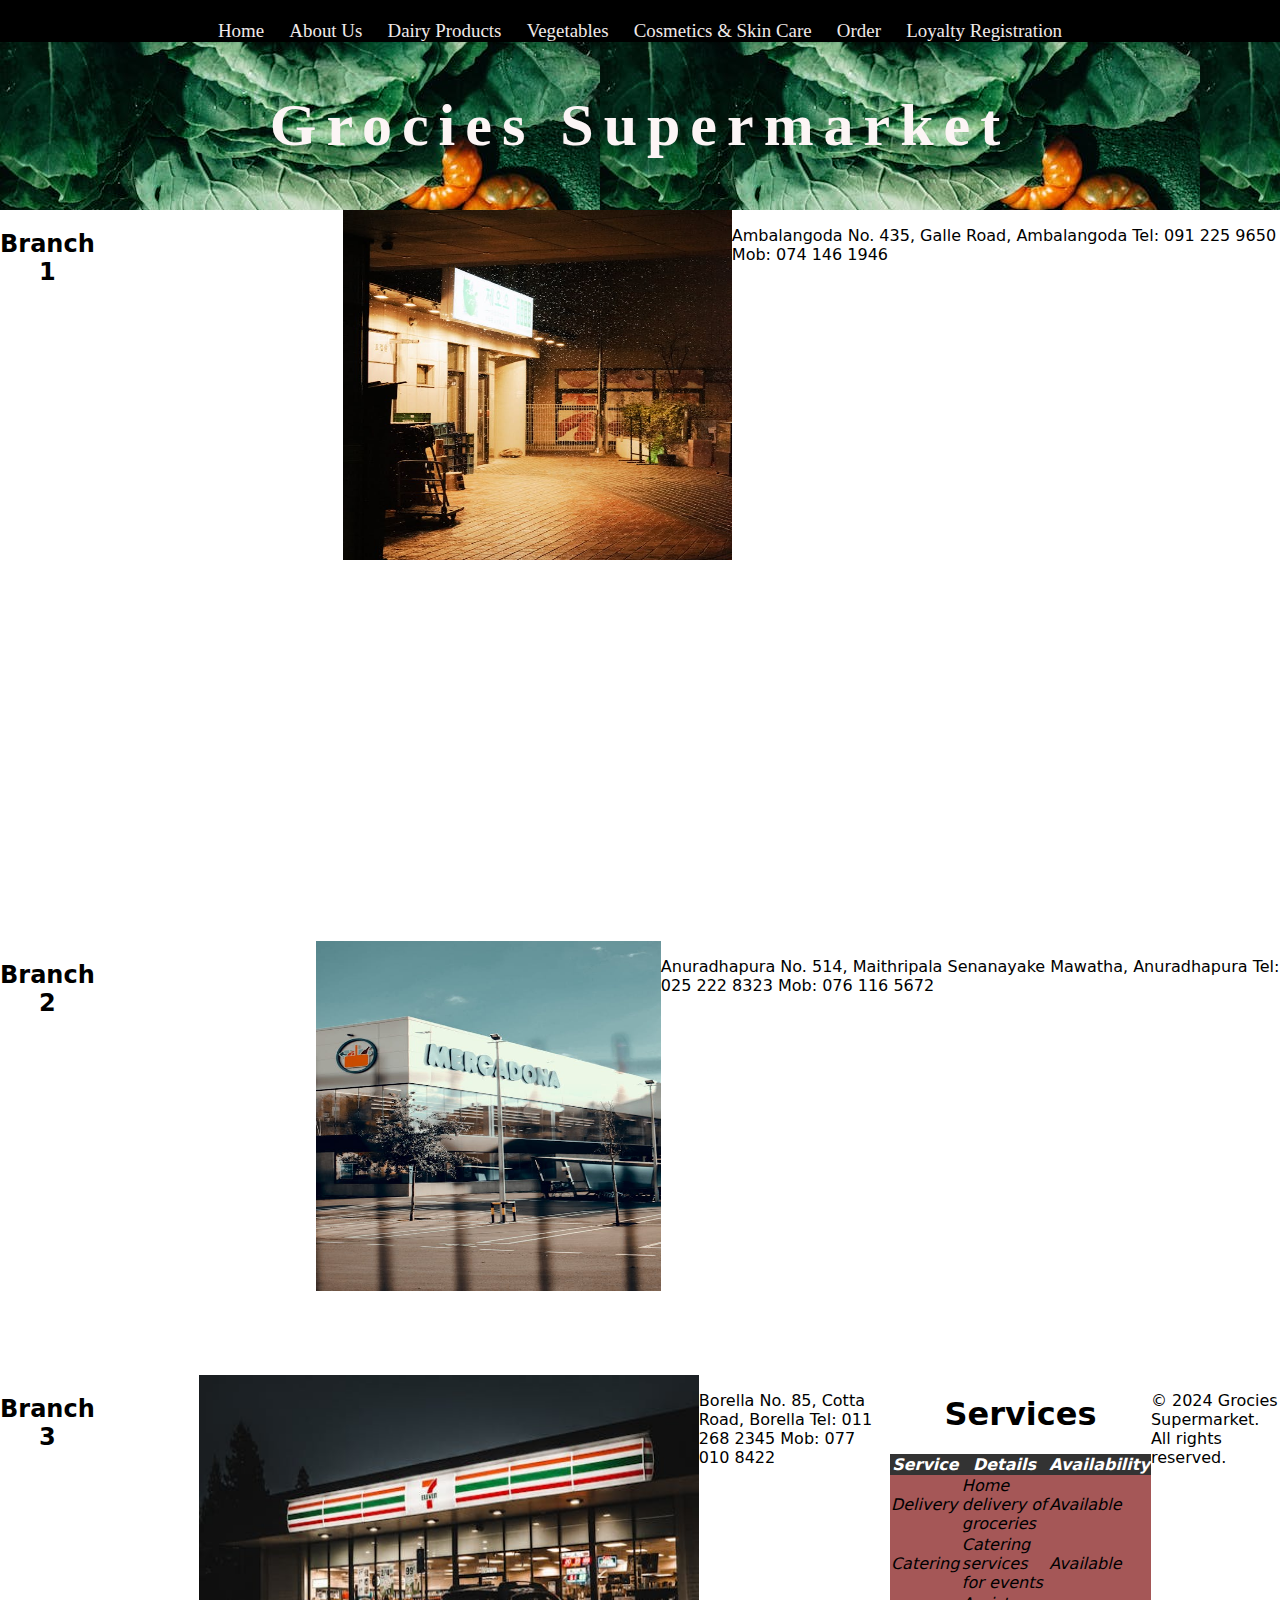
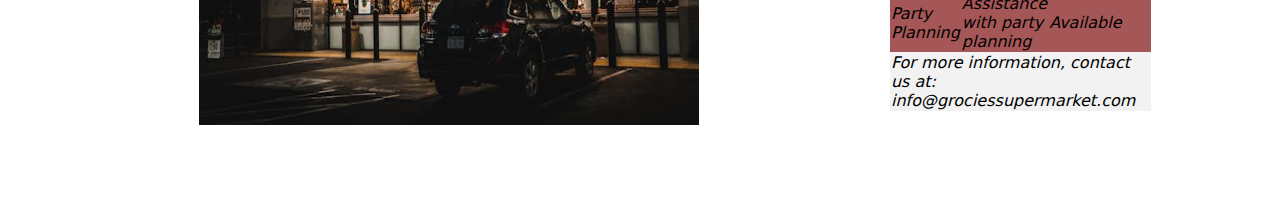
<file: New project/about.html>
<!DOCTYPE html>
<html lang="en">
<head>
    <meta charset="UTF-8">
    <meta name="author" content="Your Name">
    <meta name="keywords" content="supermarket, groceries, dairy products, vegetables, cosmetics, order, loyalty">
    <meta name="description" content="Welcome to Grocies Supermarket - Your one-stop shop for all your grocery needs.">
    <meta name="viewport" content="width=device-width, initial-scale=1.0">
    <title>Grocies Supermarket</title>
    <link rel="stylesheet" href="About.css">
</head>
<body>
    <header>
        <nav>
            <ul>
                <li><a href="home.html">Home</a></li>
                <li><a href="about.html">About Us</a></li>
                <li><a href="Diary products.html">Dairy Products</a></li>
                <li><a href="vegetable.html">Vegetables</a></li>
                <li><a href="cosmetics.html">Cosmetics & Skin Care</a></li>
                <li><a href="oder.html">Order</a></li>
                <li><a href="loyality.html">Loyalty Registration</a></li>
            </ul>
        </nav>
    </header>
    <div class="parallax">
        <div class="page-title"> Grocies Supermarket</div>

    <section id="branches">
        
        <div class="branch">
            <h2>Branch 1</h2>
            <div class="content">
               <div class="map">
                <iframe src="https://www.google.com/maps/embed?pb=!1m18!1m12!1m3!1d31729.004914918463!2d80.03570856516095!3d6.247173260590827!2m3!1f0!2f0!3f0!3m2!1i1024!2i768!4f13.1!3m3!1m2!1s0x3ae1822ba5da53a1%3A0xe1ca72d5d96668ec!2sAmbalangoda!5e0!3m2!1sen!2slk!4v1714882065945!5m2!1sen!2slk" width="600" height="450" style="border:0;" allowfullscreen="" loading="lazy" referrerpolicy="no-referrer-when-downgrade"></iframe>
               </div>
            </div>    
            <img src="images/11.jpeg" alt="Branch 1 Image"width="500" height="350">
            <div class="box">
            <p>Ambalangoda
                No. 435, Galle Road, Ambalangoda
                Tel: 091 225 9650
                Mob: 074 146 1946</p>
            </div>   
        </div>
        </div>
        <div class="branch">
            <h2>Branch 2</h2>
            <div class="content">
               <div class="map">
                <iframe src="https://www.google.com/maps/embed?pb=!1m18!1m12!1m3!1d126325.51655894791!2d80.3209110698597!3d8.335313209410511!2m3!1f0!2f0!3f0!3m2!1i1024!2i768!4f13.1!3m3!1m2!1s0x3afcf4f99360e159%3A0xc111fe9ebc6dcf0e!2sAnuradhapura!5e0!3m2!1sen!2slk!4v1714882159571!5m2!1sen!2slk" width="600" height="450" style="border:0;" allowfullscreen="" loading="lazy" referrerpolicy="no-referrer-when-downgrade"></iframe>
               </div>
            </div>   
            <img src="images/12.jpeg" alt="Branch 2 Image" width="500" height="350">
            <div class="box">
            <p>Anuradhapura
                No. 514, Maithripala Senanayake Mawatha, Anuradhapura
                Tel: 025 222 8323
                Mob: 076 116 5672</p>
           </div>
        </div>
            <div class="branch">
                <h2>Branch 3</h2>
                <div class="content">
                  <div class="map">
                    <iframe src="https://www.google.com/maps/embed?pb=!1m18!1m12!1m3!1d15843.268618134734!2d79.86864593759854!3d6.912453391257354!2m3!1f0!2f0!3f0!3m2!1i1024!2i768!4f13.1!3m3!1m2!1s0x3ae259a291b991db%3A0xe37fc789128a67fc!2sColombo%2008%2C%20Colombo!5e0!3m2!1sen!2slk!4v1714809810687!5m2!1sen!2slk" width="600" height="450" style="border:0;" allowfullscreen="" loading="lazy" referrerpolicy="no-referrer-when-downgrade"></iframe>
                   </div>
                </div>   
                <img src="images/10.jpeg" alt="Branch 3 Image" width="500" height="350">
                <div class="box">
                <p>Borella
                    No. 85, Cotta Road, Borella
                    Tel: 011 268 2345
                    Mob: 077 010 8422</p>
                </div>            
    </section>

   
    <section id="services">
        <h1>Services</h1>
        <table>
            <thead>
                <tr>
                    <th>Service</th>
                    <th>Details</th>
                    <th>Availability</th>
                </tr>
            </thead>
            <tbody>
                <tr>
                    <td>Delivery</td>
                    <td>Home delivery of groceries</td>
                    <td>Available</td>
                </tr>
                <tr>
                    <td>Catering</td>
                    <td>Catering services for events</td>
                    <td>Available</td>
                </tr>
                <tr>
                    <td>Party Planning</td>
                    <td>Assistance with party planning</td>
                    <td>Available</td>
                </tr>
            </tbody>
            <tfoot>
                <tr>
                    <td colspan="3">For more information, contact us at: info@grociessupermarket.com</td>
                </tr>
            </tfoot>
        </table>
    </section>

    <footer>
        <p>&copy; 2024 Grocies Supermarket. All rights reserved.</p>
    </footer>
</body>
</html>
</file>
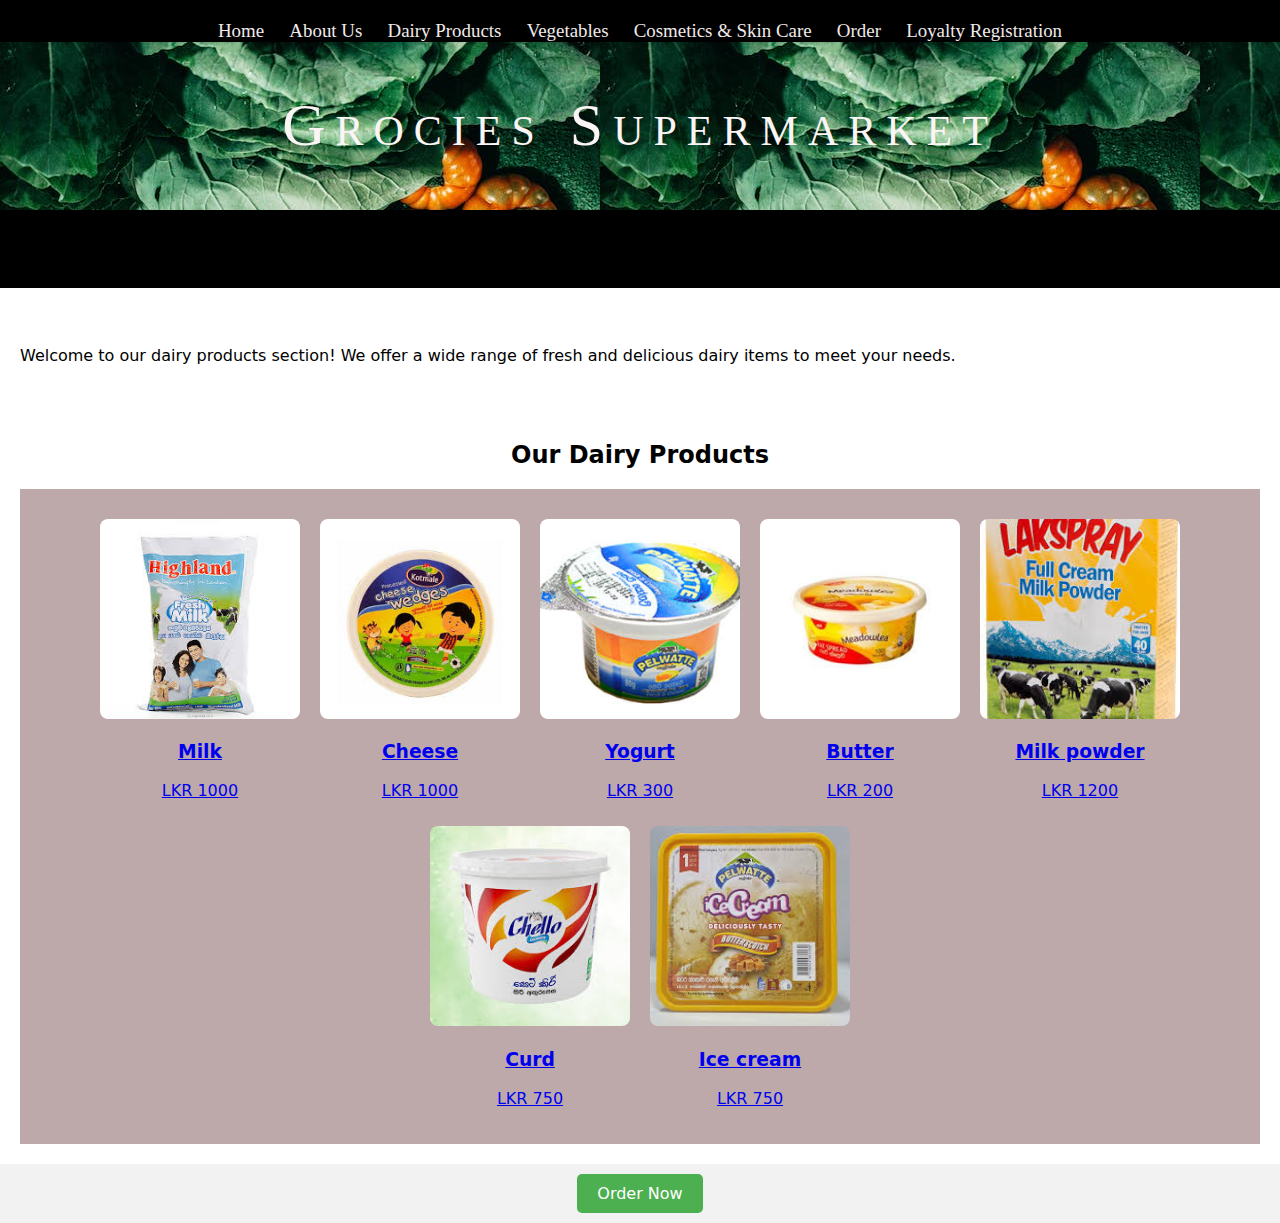
<file: New project/Diary products.html>
<!DOCTYPE html>
<html lang="en">
<head>
    <meta charset="UTF-8">
    <meta name="author" content="Your Name">
    <meta name="keywords" content="supermarket, groceries, dairy products, vegetables, cosmetics, order, loyalty">
    <meta name="description" content="Welcome to Grocies Supermarket - Your one-stop shop for all your grocery needs.">
    <meta name="viewport" content="width=device-width, initial-scale=1.0">
    <title>Grocies Supermarket</title>
    <link rel="stylesheet" href="diary products.css">
</head>
<body>
    <header>
        <nav>
            <ul>
                <li><a href="home.html">Home</a></li>
                <li><a href="about.html">About Us</a></li>
                <li><a href="Diary products.html">Dairy Products</a></li>
                <li><a href="vegetable.html">Vegetables</a></li>
                <li><a href="cosmetics.html">Cosmetics & Skin Care</a></li>
                <li><a href="oder.html">Order</a></li>
                <li><a href="loyality.html">Loyalty Registration</a></li>
            </ul>
        </nav>
    </header>
    <div class="parallax">
        <div class="page-title"> Grocies Supermarket</div>


    <header>
        <h1>Dairy Products</h1>
    </header>
    
    <section class="intro">
        <p>Welcome to our dairy products section! We offer a wide range of fresh and delicious dairy items to meet your needs.</p>
    </section>
    
    <section class="products">
        <h2>Our Dairy Products</h2>
        <div class="product-container">
            <a href="oder.html" class="Dairy">
                <div class="product">
                    <img src="images/36.jpeg" alt="Milk">
                    <h3>Milk</h3>
                    <p>LKR 1000</p>
                </div>
            </a>
            <a href="oder.html" class="Dairy">
                <div class="product">
                    <img src="images/33.jpeg" alt="Cheese">
                    <h3>Cheese</h3>
                    <p>LKR 1000</p>
                </div>
            </a>
            <a href="oder.html" class="Dairy">
                <div class="product">
                    <img src="images/30.jpeg" alt="Yogurt">
                    <h3>Yogurt</h3>
                    <p>LKR 300</p>
                </div>
            </a>
            <a href="oder.html" class="Dairy">
                <div class="product">
                    <img src="images/32.jpeg" alt="Butter">
                    <h3>Butter</h3>
                    <p>LKR 200</p>
                </div>
            </a>
            <a href="oder.html" class="Dairy">
                <div class="product">
                    <img src="images/29.jpeg" alt="Milk powder">
                    <h3>Milk powder</h3>
                    <p>LKR 1200</p>
                </div>
            </a>
            <a href="oder.html" class="Dairy">
                <div class="product">
                    <img src="images/31.jpeg" alt="Curd">
                    <h3>Curd</h3>
                    <p>LKR 750</p>
                </div>
            </a>
            <a href="oder.html" class="Dairy">
                <div class="product">
                    <img src="images/37.jpeg" alt="Ice cream">
                    <h3>Ice cream</h3>
                    <p>LKR 750</p>
                </div>
            </a>
        </div>
    </section>
    
    
    <footer>
        <a href="oder.html">Order Now</a>
    </footer>
</body>
</html>
</file>
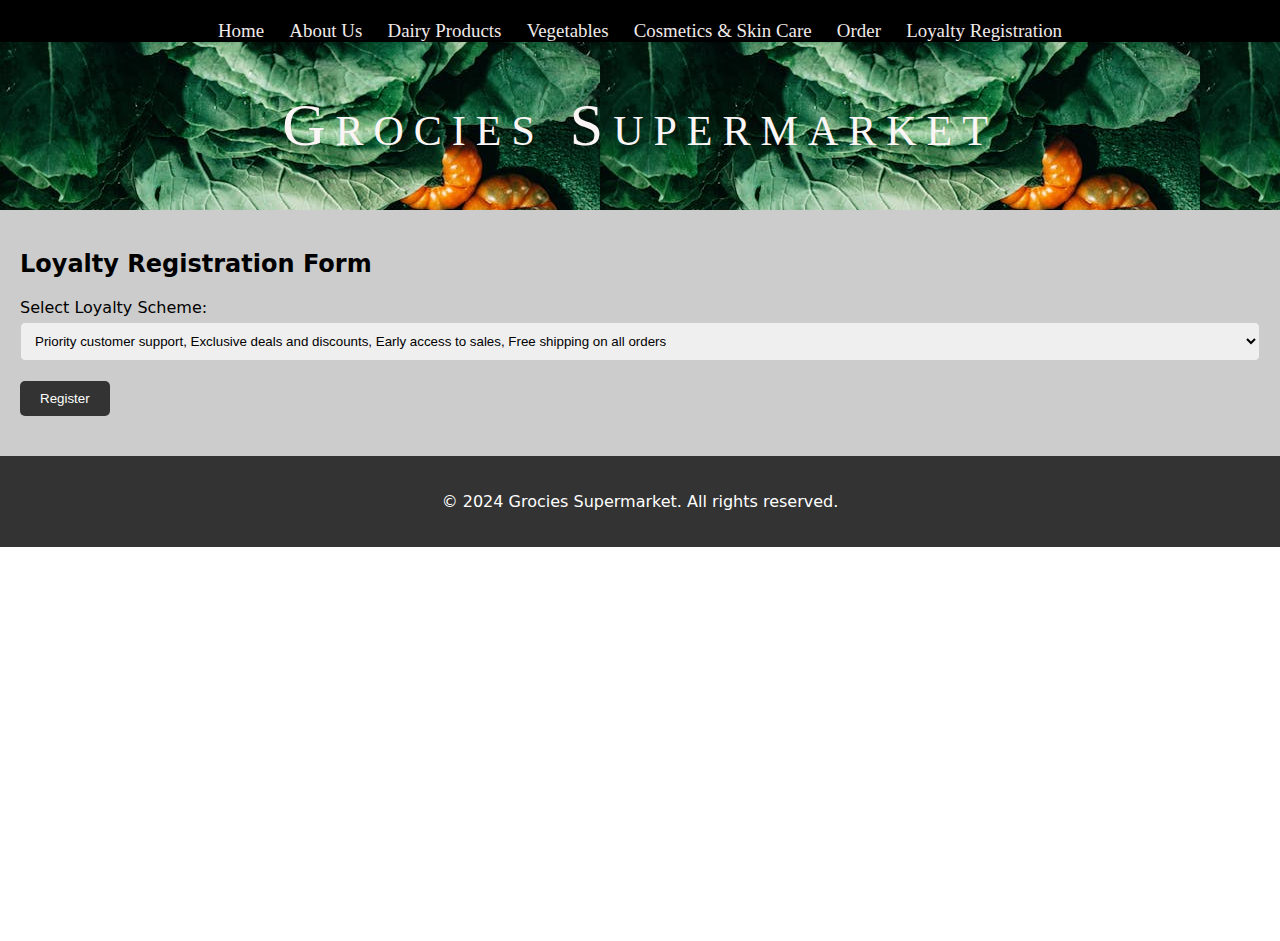
<file: New project/loyality.html>
<!DOCTYPE html>
<html lang="en">
<head>
    <meta charset="UTF-8">
    <meta name="author" content="Your Name">
    <meta name="keywords" content="supermarket, groceries, dairy products, vegetables, cosmetics, order, loyalty">
    <meta name="description" content="Welcome to Grocies Supermarket - Your one-stop shop for all your grocery needs.">
    <meta name="viewport" content="width=device-width, initial-scale=1.0">
    <title>Grocies Supermarket</title>
    <link rel="stylesheet" href="loyality.css">
</head>
<body>
    <header>
        <nav>
            <ul>
                <li><a href="home.html">Home</a></li>
                <li><a href="about.html">About Us</a></li>
                <li><a href="Diary products.html">Dairy Products</a></li>
                <li><a href="vegetable.html">Vegetables</a></li>
                <li><a href="cosmetics.html">Cosmetics & Skin Care</a></li>
                <li><a href="oder.html">Order</a></li>
                <li><a href="loyality.html">Loyalty Registration</a></li>
            </ul>
        </nav>
    </header>
    <div class="parallax">
        <div class="page-title"> Grocies Supermarket</div>

    <section class="loyalty-form">
        <h2>Loyalty Registration Form</h2>
        <form action="#" method="post">
            <div class="form-group">
                <label for="loyalty-scheme">Select Loyalty Scheme:</label>
                <select id="loyalty-scheme" name="loyalty-scheme" required>
                    <optgroup label="Gold Membership">
                        <option value="gold">Priority customer support, Exclusive deals and discounts, Early access to sales, Free shipping on all orders</option>
                    </optgroup>
                    <optgroup label="Silver Membership">
                        <option value="silver">Discounts on selected items, Birthday discounts, Points for every purchase, Access to member-only events</option>
                    </optgroup>
                    <optgroup label="Bronze Membership">
                        <option value="bronze">Occasional discounts, Points for every purchase, Birthday rewards</option>
                    </optgroup>
                </select>
            </div>
            
            <div class="form-group">
                <input type="submit" value="Register">
            </div>
        </form>
    </section>
    <footer>
        <p>&copy; 2024 Grocies Supermarket. All rights reserved.</p>
    </footer>
</body>
</html>
</file>
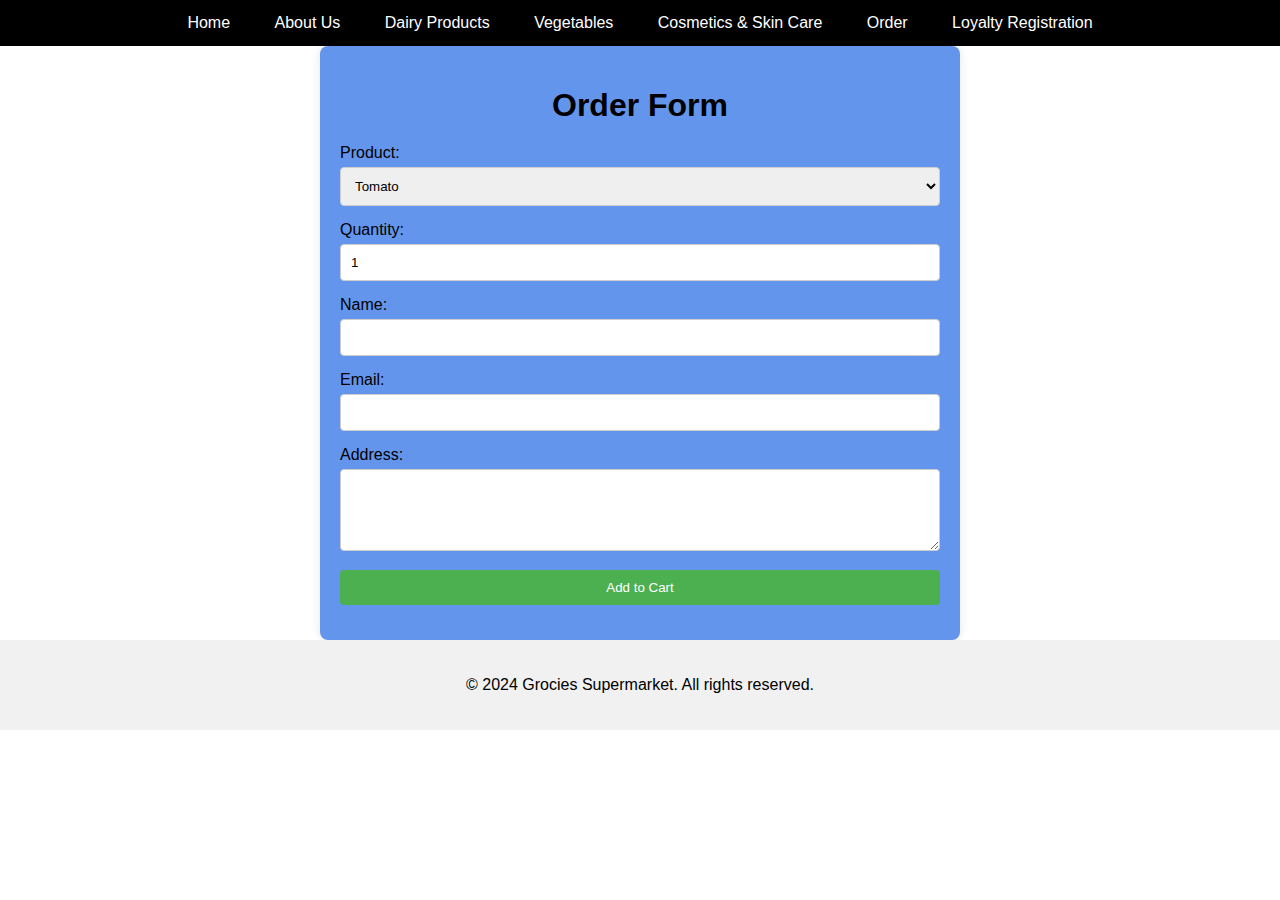
<file: New project/oder.html>
<!DOCTYPE html>
<html lang="en">
<head>
    <meta charset="UTF-8">
    <meta name="author" content="Your Name">
    <meta name="keywords" content="supermarket, groceries, order, shopping cart">
    <meta name="description" content="Order your favorite products from Grocies Supermarket.">
    <meta name="viewport" content="width=device-width, initial-scale=1.0">
    <title>Order Page</title>
    <link rel="stylesheet" href="oder.css">
</head>
<body>
    <header>
        <nav>
            <ul>
                <li><a href="home.html">Home</a></li>
                <li><a href="about.html">About Us</a></li>
                <li><a href="Diary products.html">Dairy Products</a></li>
                <li><a href="vegetable.html">Vegetables</a></li>
                <li><a href="cosmetics.html">Cosmetics & Skin Care</a></li>
                <li><a href="oder.html">Order</a></li>
                <li><a href="loyality.html">Loyalty Registration</a></li>
            </ul>
        </nav>
    </header>
    
    <main>
        <section class="order-form">
            <h1>Order Form</h1>
            <form action="submit_order.html" method="post">
                <div class="form-group">
                    <label for="product">Product:</label>
                    <select id="product" name="product">
                        <optgroup label="Vegetables">
                            <option value="tomato">Tomato</option>
                            <option value="Lettuce">Lettuce</option>
                            <option value="Cucumber">Cucumber</option>
                            <option value="Pumkin">Pumkin</option>
                            <option value="Bell peper">Bell peper</option>
                            <option value="Broccoli">Broccoli</option>
                           
                           
                        </optgroup>
                        <optgroup label="Dairy Products">
                            <option value="milk">Milk</option>
                            <option value="cheese">Cheese</option>
                            <option value="yogurt">Yogurt</option>
                            <option value="Curd">Curd</option>
                            <option value="ice cream">ice cream</option>
                            <option value="milk powder">milk powder</option>
                            <option value="Butter">Butter</option>
                          
                        </optgroup>
                        <optgroup label="Cosmetics">
                            <option value="lipstick">Lipstick</option>
                            <option value="mascara">Mascara</option>
                            <option value="foundation">Foundation</option>
                            <option value="eyeshadow">Eyeshadow Palette</option>
                          
                        </optgroup>
                    </select>
                </div>
                <div class="form-group">
                    <label for="quantity">Quantity:</label>
                    <input type="number" id="quantity" name="quantity" min="1" max="100" value="1">
                </div>
                <div class="form-group">
                    <label for="name">Name:</label>
                    <input type="text" id="name" name="name" required>
                </div>
                <div class="form-group">
                    <label for="email">Email:</label>
                    <input type="email" id="email" name="email" required>
                </div>
                <div class="form-group">
                    <label for="address">Address:</label>
                    <textarea id="address" name="address" rows="4" required></textarea>
                </div>
                <div class="form-group">
                    <button type="submit">Add to Cart</button>
                </div>
            </form>
        </section>
    </main>
    
    <footer>
        <p>&copy; 2024 Grocies Supermarket. All rights reserved.</p>
    </footer>
</body>
</html>
</file>
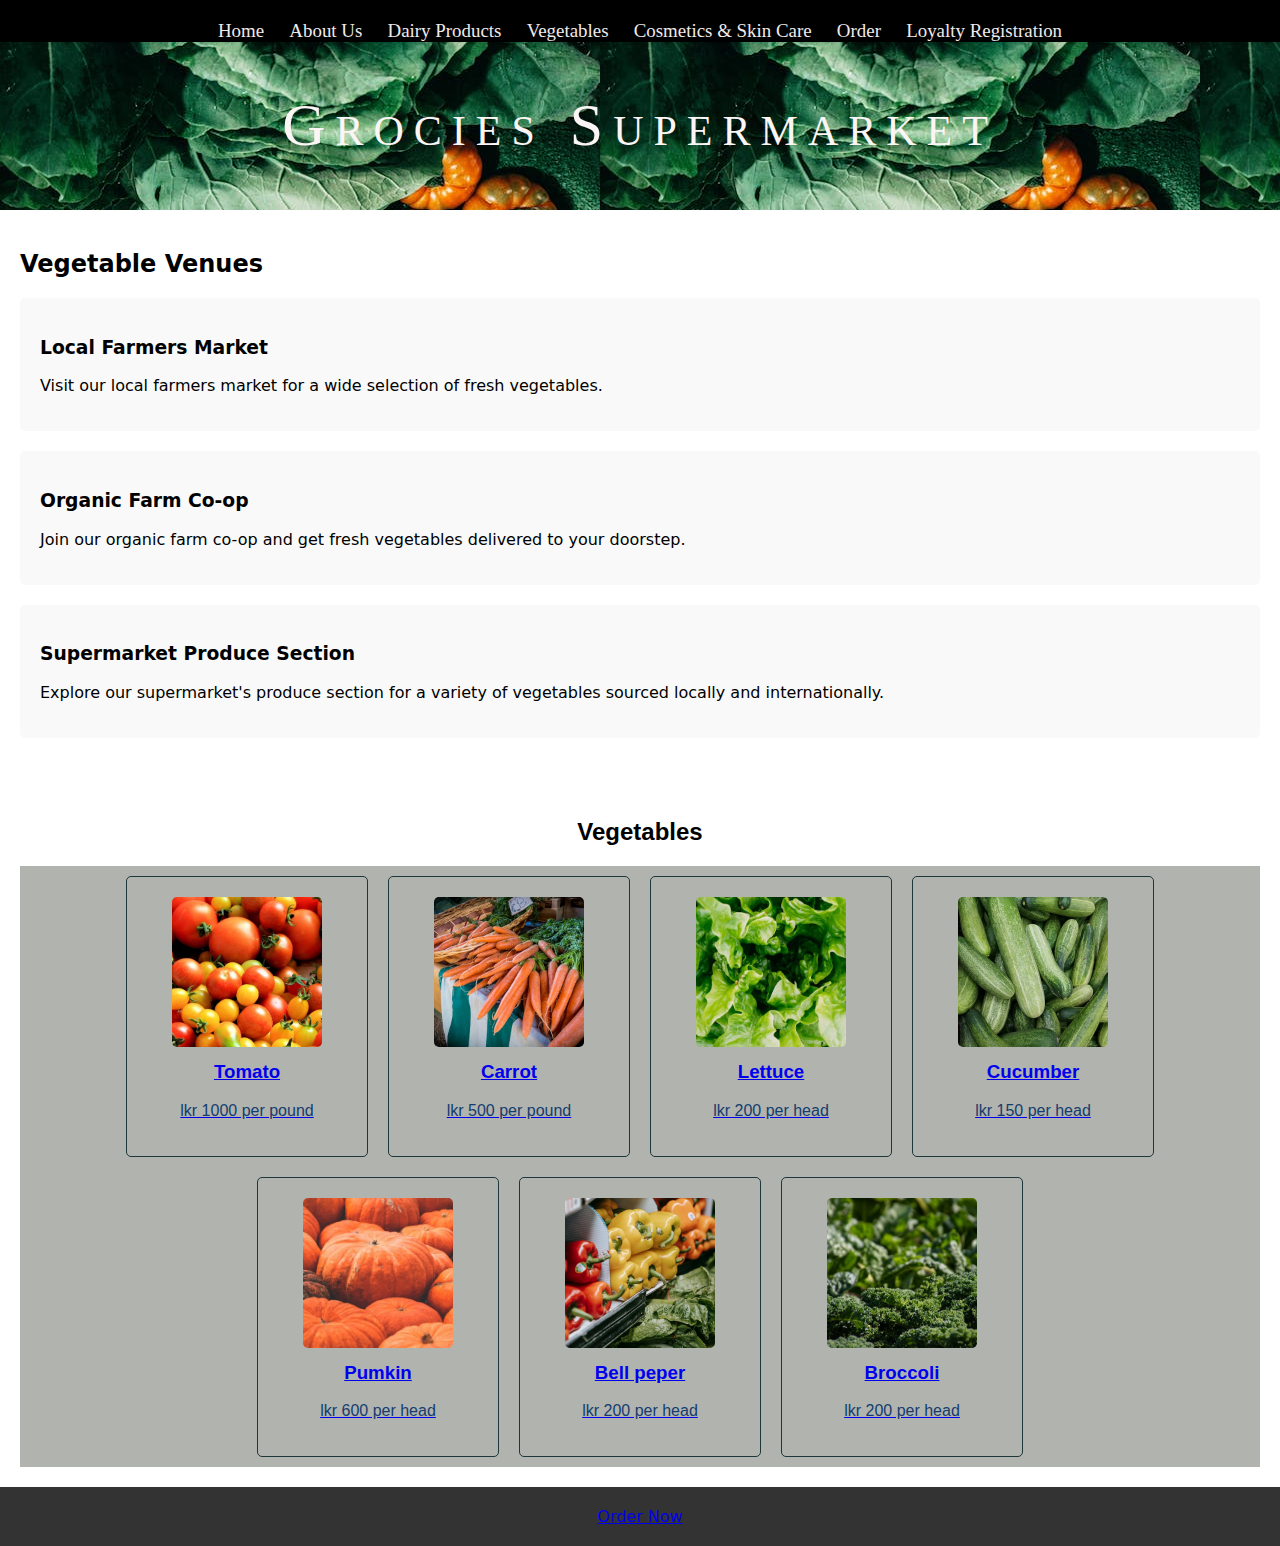
<file: New project/vegetable.html>
<!DOCTYPE html>
<html lang="en">
<head>
    <meta charset="UTF-8">
    <meta name="author" content="Your Name">
    <meta name="keywords" content="supermarket, groceries, dairy products, vegetables, cosmetics, order, loyalty">
    <meta name="description" content="Welcome to Grocies Supermarket - Your one-stop shop for all your grocery needs.">
    <meta name="viewport" content="width=device-width, initial-scale=1.0">
    <title>Grocies Supermarket</title>
    <link rel="stylesheet" href="vegtables.css">
</head>
<body>
    <header>
        <nav>
            <ul>
                <li><a href="home.html">Home</a></li>
                <li><a href="about.html">About Us</a></li>
                <li><a href="Diary products.html">Dairy Products</a></li>
                <li><a href="vegetable.html">Vegetables</a></li>
                <li><a href="cosmetics.html">Cosmetics & Skin Care</a></li>
                <li><a href="oder.html">Order</a></li>
                <li><a href="loyality.html">Loyalty Registration</a></li>
            </ul>
        </nav>
    </header>
    <div class="parallax">
        <div class="page-title"> Grocies Supermarket</div>

    <section class="venues">
        <h2>Vegetable Venues</h2>
        <div class="venue">
            <h3>Local Farmers Market</h3>
            <p>Visit our local farmers market for a wide selection of fresh vegetables.</p>
        </div>
        <div class="venue">
            <h3>Organic Farm Co-op</h3>
            <p>Join our organic farm co-op and get fresh vegetables delivered to your doorstep.</p>
        </div>
        <div class="venue">
            <h3>Supermarket Produce Section</h3>
            <p>Explore our supermarket's produce section for a variety of vegetables sourced locally and internationally.</p>
        </div>
    </section>

    <section class="vegetables">
        <h2>Vegetables</h2>
        <div class="vegetable-container">
            <a href="oder.html" class="vegetable">
                <img src="images/16.jpeg" alt="Tomato">
                <h3>Tomato</h3>
                <p class="price">lkr 1000 per pound</p>
            </a>
    
            <a href="oder.html" class="vegetable">
                <img src="images/18.jpeg" alt="Carrot">
                <h3>Carrot</h3>
                <p class="price">lkr 500 per pound</p>
            </a>
    
            <a href="oder.html" class="vegetable">
                <img src="images/19.jpeg" alt="Lettuce">
                <h3>Lettuce</h3>
                <p class="price">lkr 200 per head</p>
            </a>
    
            <a href="oder.html" class="vegetable">
                <img src="images/20.jpeg" alt="Cucumber">
                <h3> Cucumber</h3>
                <p class="price">lkr 150 per head</p>
            </a>
    
            <a href="oder.html" class="vegetable">
                <img src="images/21.jpeg" alt="Pumkin">
                <h3>Pumkin</h3>
                <p class="price">lkr 600 per head</p>
            </a>
    
            <a href="oder.html" class="vegetable">
                <img src="images/22.jpeg" alt="Bell peper">
                <h3>Bell peper</h3>
                <p class="price">lkr 200 per head</p>
            </a>
    
            <a href="oder.html" class="vegetable">
                <img src="images/23.jpeg" alt="Broccoli">
                <h3>Broccoli</h3>
                <p class="price">lkr 200 per head</p>
            </a>
        </div>
    </section>
    
    

    <footer>
        <a href="oder.html">Order Now</a>
    </footer>
</body>
</html>
</file>
<file: home.css>
@media screen and (max-width: 768px) {
    .page-title {
        font-size: 40px;
        padding: 30px;
    }

    header nav ul li {
        display: block;
        margin: 10px 0;
    }

    .text-box {
        padding: 10px;
        height: auto;
    }

    .grid-container {
        grid-template-columns: 1fr; /* Single column on small screens */
    }

    .grid-item {
        margin: 10px 0;
    }

    .image, .text-box {
        width: 100%;
        margin: 10px 0;
    }
}

body {
    margin: 0;
    font-family: system-ui;
    color: #333; /* Default font color */
}

.parallax-container {
    background-image: url(images/3.jpeg); /* Background image applied to parallax-container */
    background-attachment: fixed;
    background-position: center;
    background-repeat: no-repeat;
    background-size: cover;
    position: relative;
    height: 100vh; /* Set the height of the parallax section */
}

.page-title {
    background: rgba(0, 0, 0, 0.5);
    text-align: center;
    color: #ffffff; /* Title font color */
    padding: 50px;
    font-variant: small-caps;
    font-size: 60px;
    font-family: fantasy;
    letter-spacing: 10px;
    position: relative; 
    z-index: 1;
}

header:hover {
    transform: scale(1.05);
    transition: transform 0.3s ease;
}

header {
    padding-top: 20px; /* Add padding to the top of the header */
    position: relative; /* Ensure proper stacking of elements */
    z-index: 1000; /* Set a high z-index to bring the header above other content */
    background-color: black;
    font-family: 'Times New Roman', Times, serif;
}

header nav ul {
    list-style: none;
    margin: 0;
    padding: 0;
    text-align: center; /* Center the navigation items horizontally */
}

header nav ul li {
    display: inline; /* Display list items inline */
    margin-right: 20px; /* Add some spacing between list items */
}

header nav ul li:last-child {
    margin-right: 0; /* Remove margin from the last list item */
}

header nav ul li a {
    text-decoration: none;
    color: #f0eaea; /* Link color */
    font-size: 18px;
}

.container1 .text-box {
    text-align: center !important;
    background-color: #c05765; /* Adjust the background color */
    padding: 20px; /* Adjust the padding */
    font-family: 'Gill Sans', 'Gill Sans MT', Calibri, 'Trebuchet MS', sans-serif;
    font-size: larger;
    padding-top: 5%;
    width: fit-content; /* Set the width to fit content */
}

.grid-container {
    display: grid;
    grid-template-columns: repeat(2, 1fr); /* 2 columns layout */
    gap: 20px; /* Space between items */
    justify-items: center; /* Center items horizontally */
}

.grid-item {
    display: flex;
    flex-direction: column; /* Stack image and text vertically */
    align-items: center; /* Center items horizontally */
    background-color: #f2f2f2; /* Background color for grid items */
    padding: 20px;
}

.grid-item .image {
    max-width: 100%; /* Set maximum width to prevent larger images from overflowing */
    height: auto; /* Maintain aspect ratio */
    margin-bottom: 20px; /* Space between image and text box */
}


.grid-item .text-box {
    width: 100%;
    text-align: left; /* Align text to the left */
    color: #000; /* Text color */
}
.grid-itemATM{
    max-width: 100%; /* Set maximum width to prevent larger images from overflowing */
    height: auto;

}
</file>
<file: About.css>
@media screen and (max-width: 768px) {
    .page-title {
        font-size: 40px;
        padding: 30px;
    }

    header nav ul li {
        display: block;
        margin: 10px 0;
    }

    .text-box {
        padding: 10px;
        height: auto;
    }

    .grid-container {
        grid-template-columns: 1fr; /* Single column on small screens */
    }

    .grid-item {
        margin: 10px 0;
    }

    .image, .text-box {
        width: 100%;
        margin: 10px 0;
    }
}

body {
    margin: 0;
    font-family: system-ui;
}

.parallax {
    height: 100vh;
    background-attachment: fixed;
    background-position: center;
    background-repeat: no-repeat;
    background-size: cover;
    position: relative;
}

.page-title {
    background: rgba(0, 0, 0, 0.5);
    background-image: url('images/1.jpeg.jpeg'); /* Added quotes around URL */
    text-align: center;
    color: rgb(252, 245, 245);
    padding: 50px;
    font-weight: bold;
    font-size: 60px;
    font-family: fantasy;
    letter-spacing: 10px;
    position: relative;
    z-index: 1;
}

header:hover {
    transform: scale(1.05);
    transition: transform 0.3s ease;
}

header {
    padding-top: 20px;
    position: relative;
    z-index: 1000;
    background-color: black;
    font-family: 'Times New Roman', Times, serif;
}

header nav ul {
    list-style: none;
    margin: 0;
    padding: 0;
    text-align: center;
}

header nav ul li {
    display: inline;
    margin-right: 20px;
}

header nav ul li:last-child {
    margin-right: 0;
}

header nav ul li a {
    text-decoration: none;
    color: rgb(240, 234, 234);
    font-size: 18px;
}

h1, h2 {
    text-align: center;
    margin-top: 20px;
}

.branches {
    text-align: center;
}

.branch {
    margin-bottom: 30px;
    display: flex;
}

.image,
.map {
    flex: 1;
    padding: 0;
}

.content {
    display: flex;
    align-items: center;
    justify-content: center;
    flex-wrap: wrap;
}

.map {
    flex: 1;
    margin-right: 20px;
}

.map iframe {
    height: 400px;
    width: 100%; /* Added width property */
}

img {
    max-width: 100%;
}

table {
    width: 100%;
    border-collapse: collapse;
    background-color: rgb(165, 87, 87);
    font-style: italic; /* Changed to italic */
}

table tr:hover {
    background-color: #f5f5f5;
}

table td:hover {
    background-color: #f5f5f5;
}

th {
    background-color: #333;
    color: #fff;
}

tfoot {
    background-color: #f2f2f2;
}
</file>
<file: diary products.css>
@media screen and (max-width: 768px) {
    .page-title {
        font-size: 40px;
        padding: 30px;
    }

    header nav ul li {
        display: block;
        margin: 10px 0;
    }

    .text-box {
        padding: 10px;
        height: auto;
    }

    .grid-container {
        grid-template-columns: 1fr; /* Single column on small screens */
    }

    .grid-item {
        margin: 10px 0;
    }

    .image, .text-box {
        width: 100%;
        margin: 10px 0;
    }
}

body {
    margin: 0;
    font-family: system-ui;
}

.parallax {
    height: 100vh;
    background-attachment: fixed;
    background-position: center;
    background-repeat: no-repeat;
    background-size: cover;
    position: relative;
}

.page-title {
    background: rgba(0, 0, 0, 0.5);
    background-image: url(images/1.jpeg.jpeg);
    text-align: center;
    color: rgb(252, 245, 245);
    padding: 50px;
    font-variant: small-caps;
    font-size: 60px;
    font-family: fantasy;
    letter-spacing: 10px;
    position: relative; 
    z-index: 1;
}

header:hover {
    transform: scale(1.05);
    transition: transform 0.3s ease;
}

header {
    padding-top: 20px;
    position: relative;
    z-index: 1000;
    background-color: black;
    font-family: 'Times New Roman', Times, serif;
}

header nav ul {
    list-style: none;
    margin: 0;
    padding: 0;
    text-align: center;
}

header nav ul li {
    display: inline;
    margin-right: 20px;
}

header nav ul li:last-child {
    margin-right: 0;
}

header nav ul li a {
    text-decoration: none;
    color: rgb(240, 234, 234);
    font-size: 18px;
}
.intro {
    padding: 20px;
}
h2{
    text-align: center;
}

.products {
    padding: 20px;
}

.product-container {
    display: flex;
    flex-wrap: wrap;
    justify-content: center;
    background-color: #bda9a9; /* Choose your desired background color */
    padding: 20px;
}

.product {
    width: 200px;
    margin: 10px;
    text-align: center;
}

.product img {
    width: 100%; /* Set width to 100% */
    height: 200px; /* Set a fixed height for consistency */
    object-fit: cover; /* Maintain aspect ratio while covering the area */
    border-radius: 8px;
}

footer {
    background-color: #f2f2f2;
    padding: 20px 0;
    text-align: center;
}

footer a {
    text-decoration: none;
    background-color: #4caf50;
    color: white;
    padding: 10px 20px;
    border-radius: 5px;
}

footer a:hover {
    background-color: #45a049;
}
</file>
<file: loyality.css>
@media screen and (max-width: 768px) {
    .page-title {
        font-size: 40px;
        padding: 30px;
    }

    header nav ul li {
        display: block;
        margin: 10px 0;
    }

    .text-box {
        padding: 10px;
        height: auto;
    }

    .grid-container {
        grid-template-columns: 1fr; /* Single column on small screens */
    }

    .grid-item {
        margin: 10px 0;
    }

    .image, .text-box {
        width: 100%;
        margin: 10px 0;
    }
}


body {
    margin: 0;
    font-family: system-ui;
}

.parallax {
    height: 100vh; /* Set the height of the parallax section */
    background-attachment: fixed;
    background-position: center;
    background-repeat: no-repeat;
    background-size: cover;
    position: relative; /* Ensure proper positioning of elements within */
}

.page-title {
    background: rgba(0, 0, 0, 0.5);
    background-image: url(images/1.jpeg.jpeg);
    text-align: center;
    color: rgb(252, 245, 245);
    padding: 50px;
    font-variant: small-caps;
    font-size: 60px;
    font-family: fantasy;
    letter-spacing: 10px;
    position: relative; 
    z-index: 1;
}
header:hover {
    transform: scale(1.05);
    transition: transform 0.3s ease;
}
    

header {
    padding-top: 20px; /* Add padding to the top of the header */
    position: relative; /* Ensure proper stacking of elements */
    z-index: 1000; /* Set a high z-index to bring the header above other content */
    background-color: black;
    font-family: 'Times New Roman', Times, serif;
}

header nav ul {
    list-style: none;
    margin: 0;
    padding: 0;
    text-align: center; /* Center the navigation items horizontally */
}

header nav ul li {
    display: inline; /* Display list items inline */
    margin-right: 20px; /* Add some spacing between list items */
}

header nav ul li:last-child {
    margin-right: 0; /* Remove margin from the last list item */
}

header nav ul li a {
    text-decoration: none;
    color: rgb(240, 234, 234);
    font-size: 18px;
}
.loyalty-form {
    padding: 20px;
    background-color: #ccc;
}

.form-group {
    margin-bottom: 20px;
}

label {
    display: block;
    margin-bottom: 5px;
}

input[type="text"],
input[type="email"],
input[type="tel"],
select {
    width: 100%;
    padding: 10px;
    border: 1px solid #ccc;
    border-radius: 5px;
}

input[type="submit"] {
    background-color: #333;
    color: white;
    padding: 10px 20px;
    border: none;
    border-radius: 5px;
    cursor: pointer;
    transition: background-color 0.3s;
}

input[type="submit"]:hover {
    background-color: #555;
}

footer {
    background-color: #333;
    color: white;
    padding: 20px 0;
    text-align: center;
}

/* Styles for loyalty registration form (add your specific styles here) */
.loyalty-form {
    padding: 20px;
}
</file>
<file: oder.css>
@media screen and (max-width: 768px) {
    .page-title {
        font-size: 40px;
        padding: 30px;
    }

    header nav ul li {
        display: block;
        margin: 10px 0;
    }

    .text-box {
        padding: 10px;
        height: auto;
    }

    .grid-container {
        grid-template-columns: 1fr; /* Single column on small screens */
    }

    .grid-item {
        margin: 10px 0;
    }

    .image, .text-box {
        width: 100%;
        margin: 10px 0;
    }
}

body {
    margin: 0;
    font-family: Arial, sans-serif;
}

header nav ul {
    list-style: none;
    margin: 0;
    padding: 0;
    text-align: center;
    background-color: black;
    overflow: hidden;
}

header nav ul li {
    display: inline;
}

header nav ul li a {
    display: inline-block;
    padding: 14px 20px;
    text-decoration: none;
    color: white;
}

header nav ul li a:hover {
    background-color: #ddd;
    color: black;
}

h1, h2 {
    text-align: center;
}

.order-form {
    max-width: 600px;
    margin: 0 auto;
    padding: 20px;
    background-color: #f9f9f9;
    border-radius: 8px;
    box-shadow: 0 0 10px rgba(0, 0, 0, 0.1);
    background-color: cornflowerblue;
}

.order-form h1 {
    margin-bottom: 20px;
}

.form-group {
    margin-bottom: 15px;
}

.form-group label {
    display: block;
    margin-bottom: 5px;
}

.form-group input,
.form-group select,
.form-group textarea {
    width: 100%;
    padding: 10px;
    border: 1px solid #ccc;
    border-radius: 4px;
    box-sizing: border-box;
}

.form-group button {
    width: 100%;
    padding: 10px;
    background-color: #4CAF50;
    color: white;
    border: none;
    border-radius: 4px;
    cursor: pointer;
}

.form-group button:hover {
    background-color: #45a049;
}

footer {
    text-align: center;
    padding: 20px;
    background-color: #f1f1f1;
}

@media (max-width: 600px) {
    .order-form {
        padding: 10px;
    }
}
</file>
<file: vegtables.css>
@media screen and (max-width: 768px) {
    .page-title {
        font-size: 40px;
        padding: 30px;
    }

    header nav ul li {
        display: block;
        margin: 10px 0;
    }

    .text-box {
        padding: 10px;
        height: auto;
    }

    .grid-container {
        grid-template-columns: 1fr; /* Single column on small screens */
    }

    .grid-item {
        margin: 10px 0;
    }

    .image, .text-box {
        width: 100%;
        margin: 10px 0;
    }
}

body {
    margin: 0;
    font-family: system-ui;
}

.parallax {
    height: 100vh; /* Set the height of the parallax section */
    background-attachment: fixed;
    background-position: center;
    background-repeat: no-repeat;
    background-size: cover;
    position: relative; /* Ensure proper positioning of elements within */
}

.page-title {
    background: rgba(0, 0, 0, 0.5);
    background-image: url(images/1.jpeg.jpeg);
    text-align: center;
    color: rgb(252, 245, 245);
    padding: 50px;
    font-variant: small-caps;
    font-size: 60px;
    font-family: fantasy;
    letter-spacing: 10px;
    position: relative; 
    z-index: 1;
}
header:hover {
    transform: scale(1.05);
    transition: transform 0.3s ease;
}
    

header {
    padding-top: 20px; /* Add padding to the top of the header */
    position: relative; /* Ensure proper stacking of elements */
    z-index: 1000; /* Set a high z-index to bring the header above other content */
    background-color: black;
    font-family: 'Times New Roman', Times, serif;
}

header nav ul {
    list-style: none;
    margin: 0;
    padding: 0;
    text-align: center; /* Center the navigation items horizontally */
}

header nav ul li {
    display: inline; /* Display list items inline */
    margin-right: 20px; /* Add some spacing between list items */
}

header nav ul li:last-child {
    margin-right: 0; /* Remove margin from the last list item */
}

header nav ul li a {
    text-decoration: none;
    color: rgb(240, 234, 234);
    font-size: 18px;
}


.venues {
    padding: 20px;
}

.venue {
    background-color: #f9f9f9;
    padding: 20px;
    margin-bottom: 20px;
    border-radius: 5px;
}

.vegetables {
    text-align: center; /* Center align heading */
    padding: 20px; /* Add padding for spacing */
    font-family: 'Franklin Gothic Medium', 'Arial Narrow', Arial, sans-serif;
}

.vegetable-container {
    display: flex; /* Use Flexbox */
    flex-wrap: wrap; /* Allow items to wrap to next line */
    justify-content: center; /* Center items horizontally */
    background-color: rgb(177, 179, 174);
}

.vegetable {
    margin: 10px; /* Add margin for spacing between vegetables */
    padding: 20px; /* Add padding for styling */
    border: 1px solid #1d373a; /* Add border for visual separation */
    border-radius: 5px; /* Add border radius for rounded corners */
    width: 200px; /* Set fixed width for each vegetable */
}

.vegetable img {
    width: 150px; /* Set a fixed width for the images */
    height: 150px; /* Set a fixed height for the images */
    object-fit: cover; /* Maintain aspect ratio and cover container */
    border-radius: 5px; /* Add border radius for rounded corners */
}


.vegetable h3 {
    margin-top: 10px;
}

.vegetable p.price {
    color: #143d6e; 
}
footer {
    background-color: #333;
    color: white;
    padding: 20px 0;
    text-align: center;
}
</file>
<file: New project/About.css>
@media screen and (max-width: 768px) {
    .page-title {
        font-size: 40px;
        padding: 30px;
    }

    header nav ul li {
        display: block;
        margin: 10px 0;
    }

    .text-box {
        padding: 10px;
        height: auto;
    }

    .grid-container {
        grid-template-columns: 1fr; /* Single column on small screens */
    }

    .grid-item {
        margin: 10px 0;
    }

    .image, .text-box {
        width: 100%;
        margin: 10px 0;
    }
}

body {
    margin: 0;
    font-family: system-ui;
}

.parallax {
    height: 100vh;
    background-attachment: fixed;
    background-position: center;
    background-repeat: no-repeat;
    background-size: cover;
    position: relative;
}

.page-title {
    background: rgba(0, 0, 0, 0.5);
    background-image: url('images/1.jpeg.jpeg'); /* Added quotes around URL */
    text-align: center;
    color: rgb(252, 245, 245);
    padding: 50px;
    font-weight: bold;
    font-size: 60px;
    font-family: fantasy;
    letter-spacing: 10px;
    position: relative;
    z-index: 1;
}

header:hover {
    transform: scale(1.05);
    transition: transform 0.3s ease;
}

header {
    padding-top: 20px;
    position: relative;
    z-index: 1000;
    background-color: black;
    font-family: 'Times New Roman', Times, serif;
}

header nav ul {
    list-style: none;
    margin: 0;
    padding: 0;
    text-align: center;
}

header nav ul li {
    display: inline;
    margin-right: 20px;
}

header nav ul li:last-child {
    margin-right: 0;
}

header nav ul li a {
    text-decoration: none;
    color: rgb(240, 234, 234);
    font-size: 18px;
}

h1, h2 {
    text-align: center;
    margin-top: 20px;
}

.branches {
    text-align: center;
}

.branch {
    margin-bottom: 30px;
    display: flex;
}

.image,
.map {
    flex: 1;
    padding: 0;
}

.content {
    display: flex;
    align-items: center;
    justify-content: center;
    flex-wrap: wrap;
}

.map {
    flex: 1;
    margin-right: 20px;
}

.map iframe {
    height: 400px;
    width: 100%; /* Added width property */
}

img {
    max-width: 100%;
}

table {
    width: 100%;
    border-collapse: collapse;
    background-color: rgb(165, 87, 87);
    font-style: italic; /* Changed to italic */
}

table tr:hover {
    background-color: #f5f5f5;
}

table td:hover {
    background-color: #f5f5f5;
}

th {
    background-color: #333;
    color: #fff;
}

tfoot {
    background-color: #f2f2f2;
}
</file>
<file: New project/diary products.css>
@media screen and (max-width: 768px) {
    .page-title {
        font-size: 40px;
        padding: 30px;
    }

    header nav ul li {
        display: block;
        margin: 10px 0;
    }

    .text-box {
        padding: 10px;
        height: auto;
    }

    .grid-container {
        grid-template-columns: 1fr; /* Single column on small screens */
    }

    .grid-item {
        margin: 10px 0;
    }

    .image, .text-box {
        width: 100%;
        margin: 10px 0;
    }
}

body {
    margin: 0;
    font-family: system-ui;
}

.parallax {
    height: 100vh;
    background-attachment: fixed;
    background-position: center;
    background-repeat: no-repeat;
    background-size: cover;
    position: relative;
}

.page-title {
    background: rgba(0, 0, 0, 0.5);
    background-image: url(images/1.jpeg.jpeg);
    text-align: center;
    color: rgb(252, 245, 245);
    padding: 50px;
    font-variant: small-caps;
    font-size: 60px;
    font-family: fantasy;
    letter-spacing: 10px;
    position: relative; 
    z-index: 1;
}

header:hover {
    transform: scale(1.05);
    transition: transform 0.3s ease;
}

header {
    padding-top: 20px;
    position: relative;
    z-index: 1000;
    background-color: black;
    font-family: 'Times New Roman', Times, serif;
}

header nav ul {
    list-style: none;
    margin: 0;
    padding: 0;
    text-align: center;
}

header nav ul li {
    display: inline;
    margin-right: 20px;
}

header nav ul li:last-child {
    margin-right: 0;
}

header nav ul li a {
    text-decoration: none;
    color: rgb(240, 234, 234);
    font-size: 18px;
}
.intro {
    padding: 20px;
}
h2{
    text-align: center;
}

.products {
    padding: 20px;
}

.product-container {
    display: flex;
    flex-wrap: wrap;
    justify-content: center;
    background-color: #bda9a9; /* Choose your desired background color */
    padding: 20px;
}

.product {
    width: 200px;
    margin: 10px;
    text-align: center;
}

.product img {
    width: 100%; /* Set width to 100% */
    height: 200px; /* Set a fixed height for consistency */
    object-fit: cover; /* Maintain aspect ratio while covering the area */
    border-radius: 8px;
}

footer {
    background-color: #f2f2f2;
    padding: 20px 0;
    text-align: center;
}

footer a {
    text-decoration: none;
    background-color: #4caf50;
    color: white;
    padding: 10px 20px;
    border-radius: 5px;
}

footer a:hover {
    background-color: #45a049;
}
</file>
<file: New project/loyality.css>
@media screen and (max-width: 768px) {
    .page-title {
        font-size: 40px;
        padding: 30px;
    }

    header nav ul li {
        display: block;
        margin: 10px 0;
    }

    .text-box {
        padding: 10px;
        height: auto;
    }

    .grid-container {
        grid-template-columns: 1fr; /* Single column on small screens */
    }

    .grid-item {
        margin: 10px 0;
    }

    .image, .text-box {
        width: 100%;
        margin: 10px 0;
    }
}


body {
    margin: 0;
    font-family: system-ui;
}

.parallax {
    height: 100vh; /* Set the height of the parallax section */
    background-attachment: fixed;
    background-position: center;
    background-repeat: no-repeat;
    background-size: cover;
    position: relative; /* Ensure proper positioning of elements within */
}

.page-title {
    background: rgba(0, 0, 0, 0.5);
    background-image: url(images/1.jpeg.jpeg);
    text-align: center;
    color: rgb(252, 245, 245);
    padding: 50px;
    font-variant: small-caps;
    font-size: 60px;
    font-family: fantasy;
    letter-spacing: 10px;
    position: relative; 
    z-index: 1;
}
header:hover {
    transform: scale(1.05);
    transition: transform 0.3s ease;
}
    

header {
    padding-top: 20px; /* Add padding to the top of the header */
    position: relative; /* Ensure proper stacking of elements */
    z-index: 1000; /* Set a high z-index to bring the header above other content */
    background-color: black;
    font-family: 'Times New Roman', Times, serif;
}

header nav ul {
    list-style: none;
    margin: 0;
    padding: 0;
    text-align: center; /* Center the navigation items horizontally */
}

header nav ul li {
    display: inline; /* Display list items inline */
    margin-right: 20px; /* Add some spacing between list items */
}

header nav ul li:last-child {
    margin-right: 0; /* Remove margin from the last list item */
}

header nav ul li a {
    text-decoration: none;
    color: rgb(240, 234, 234);
    font-size: 18px;
}
.loyalty-form {
    padding: 20px;
    background-color: #ccc;
}

.form-group {
    margin-bottom: 20px;
}

label {
    display: block;
    margin-bottom: 5px;
}

input[type="text"],
input[type="email"],
input[type="tel"],
select {
    width: 100%;
    padding: 10px;
    border: 1px solid #ccc;
    border-radius: 5px;
}

input[type="submit"] {
    background-color: #333;
    color: white;
    padding: 10px 20px;
    border: none;
    border-radius: 5px;
    cursor: pointer;
    transition: background-color 0.3s;
}

input[type="submit"]:hover {
    background-color: #555;
}

footer {
    background-color: #333;
    color: white;
    padding: 20px 0;
    text-align: center;
}

/* Styles for loyalty registration form (add your specific styles here) */
.loyalty-form {
    padding: 20px;
}
</file>
<file: New project/oder.css>
@media screen and (max-width: 768px) {
    .page-title {
        font-size: 40px;
        padding: 30px;
    }

    header nav ul li {
        display: block;
        margin: 10px 0;
    }

    .text-box {
        padding: 10px;
        height: auto;
    }

    .grid-container {
        grid-template-columns: 1fr; /* Single column on small screens */
    }

    .grid-item {
        margin: 10px 0;
    }

    .image, .text-box {
        width: 100%;
        margin: 10px 0;
    }
}

body {
    margin: 0;
    font-family: Arial, sans-serif;
}

header nav ul {
    list-style: none;
    margin: 0;
    padding: 0;
    text-align: center;
    background-color: black;
    overflow: hidden;
}

header nav ul li {
    display: inline;
}

header nav ul li a {
    display: inline-block;
    padding: 14px 20px;
    text-decoration: none;
    color: white;
}

header nav ul li a:hover {
    background-color: #ddd;
    color: black;
}

h1, h2 {
    text-align: center;
}

.order-form {
    max-width: 600px;
    margin: 0 auto;
    padding: 20px;
    background-color: #f9f9f9;
    border-radius: 8px;
    box-shadow: 0 0 10px rgba(0, 0, 0, 0.1);
    background-color: cornflowerblue;
}

.order-form h1 {
    margin-bottom: 20px;
}

.form-group {
    margin-bottom: 15px;
}

.form-group label {
    display: block;
    margin-bottom: 5px;
}

.form-group input,
.form-group select,
.form-group textarea {
    width: 100%;
    padding: 10px;
    border: 1px solid #ccc;
    border-radius: 4px;
    box-sizing: border-box;
}

.form-group button {
    width: 100%;
    padding: 10px;
    background-color: #4CAF50;
    color: white;
    border: none;
    border-radius: 4px;
    cursor: pointer;
}

.form-group button:hover {
    background-color: #45a049;
}

footer {
    text-align: center;
    padding: 20px;
    background-color: #f1f1f1;
}

@media (max-width: 600px) {
    .order-form {
        padding: 10px;
    }
}
</file>
<file: New project/vegtables.css>
@media screen and (max-width: 768px) {
    .page-title {
        font-size: 40px;
        padding: 30px;
    }

    header nav ul li {
        display: block;
        margin: 10px 0;
    }

    .text-box {
        padding: 10px;
        height: auto;
    }

    .grid-container {
        grid-template-columns: 1fr; /* Single column on small screens */
    }

    .grid-item {
        margin: 10px 0;
    }

    .image, .text-box {
        width: 100%;
        margin: 10px 0;
    }
}

body {
    margin: 0;
    font-family: system-ui;
}

.parallax {
    height: 100vh; /* Set the height of the parallax section */
    background-attachment: fixed;
    background-position: center;
    background-repeat: no-repeat;
    background-size: cover;
    position: relative; /* Ensure proper positioning of elements within */
}

.page-title {
    background: rgba(0, 0, 0, 0.5);
    background-image: url(images/1.jpeg.jpeg);
    text-align: center;
    color: rgb(252, 245, 245);
    padding: 50px;
    font-variant: small-caps;
    font-size: 60px;
    font-family: fantasy;
    letter-spacing: 10px;
    position: relative; 
    z-index: 1;
}
header:hover {
    transform: scale(1.05);
    transition: transform 0.3s ease;
}
    

header {
    padding-top: 20px; /* Add padding to the top of the header */
    position: relative; /* Ensure proper stacking of elements */
    z-index: 1000; /* Set a high z-index to bring the header above other content */
    background-color: black;
    font-family: 'Times New Roman', Times, serif;
}

header nav ul {
    list-style: none;
    margin: 0;
    padding: 0;
    text-align: center; /* Center the navigation items horizontally */
}

header nav ul li {
    display: inline; /* Display list items inline */
    margin-right: 20px; /* Add some spacing between list items */
}

header nav ul li:last-child {
    margin-right: 0; /* Remove margin from the last list item */
}

header nav ul li a {
    text-decoration: none;
    color: rgb(240, 234, 234);
    font-size: 18px;
}


.venues {
    padding: 20px;
}

.venue {
    background-color: #f9f9f9;
    padding: 20px;
    margin-bottom: 20px;
    border-radius: 5px;
}

.vegetables {
    text-align: center; /* Center align heading */
    padding: 20px; /* Add padding for spacing */
    font-family: 'Franklin Gothic Medium', 'Arial Narrow', Arial, sans-serif;
}

.vegetable-container {
    display: flex; /* Use Flexbox */
    flex-wrap: wrap; /* Allow items to wrap to next line */
    justify-content: center; /* Center items horizontally */
    background-color: rgb(177, 179, 174);
}

.vegetable {
    margin: 10px; /* Add margin for spacing between vegetables */
    padding: 20px; /* Add padding for styling */
    border: 1px solid #1d373a; /* Add border for visual separation */
    border-radius: 5px; /* Add border radius for rounded corners */
    width: 200px; /* Set fixed width for each vegetable */
}

.vegetable img {
    width: 150px; /* Set a fixed width for the images */
    height: 150px; /* Set a fixed height for the images */
    object-fit: cover; /* Maintain aspect ratio and cover container */
    border-radius: 5px; /* Add border radius for rounded corners */
}


.vegetable h3 {
    margin-top: 10px;
}

.vegetable p.price {
    color: #143d6e; 
}
footer {
    background-color: #333;
    color: white;
    padding: 20px 0;
    text-align: center;
}
</file>
